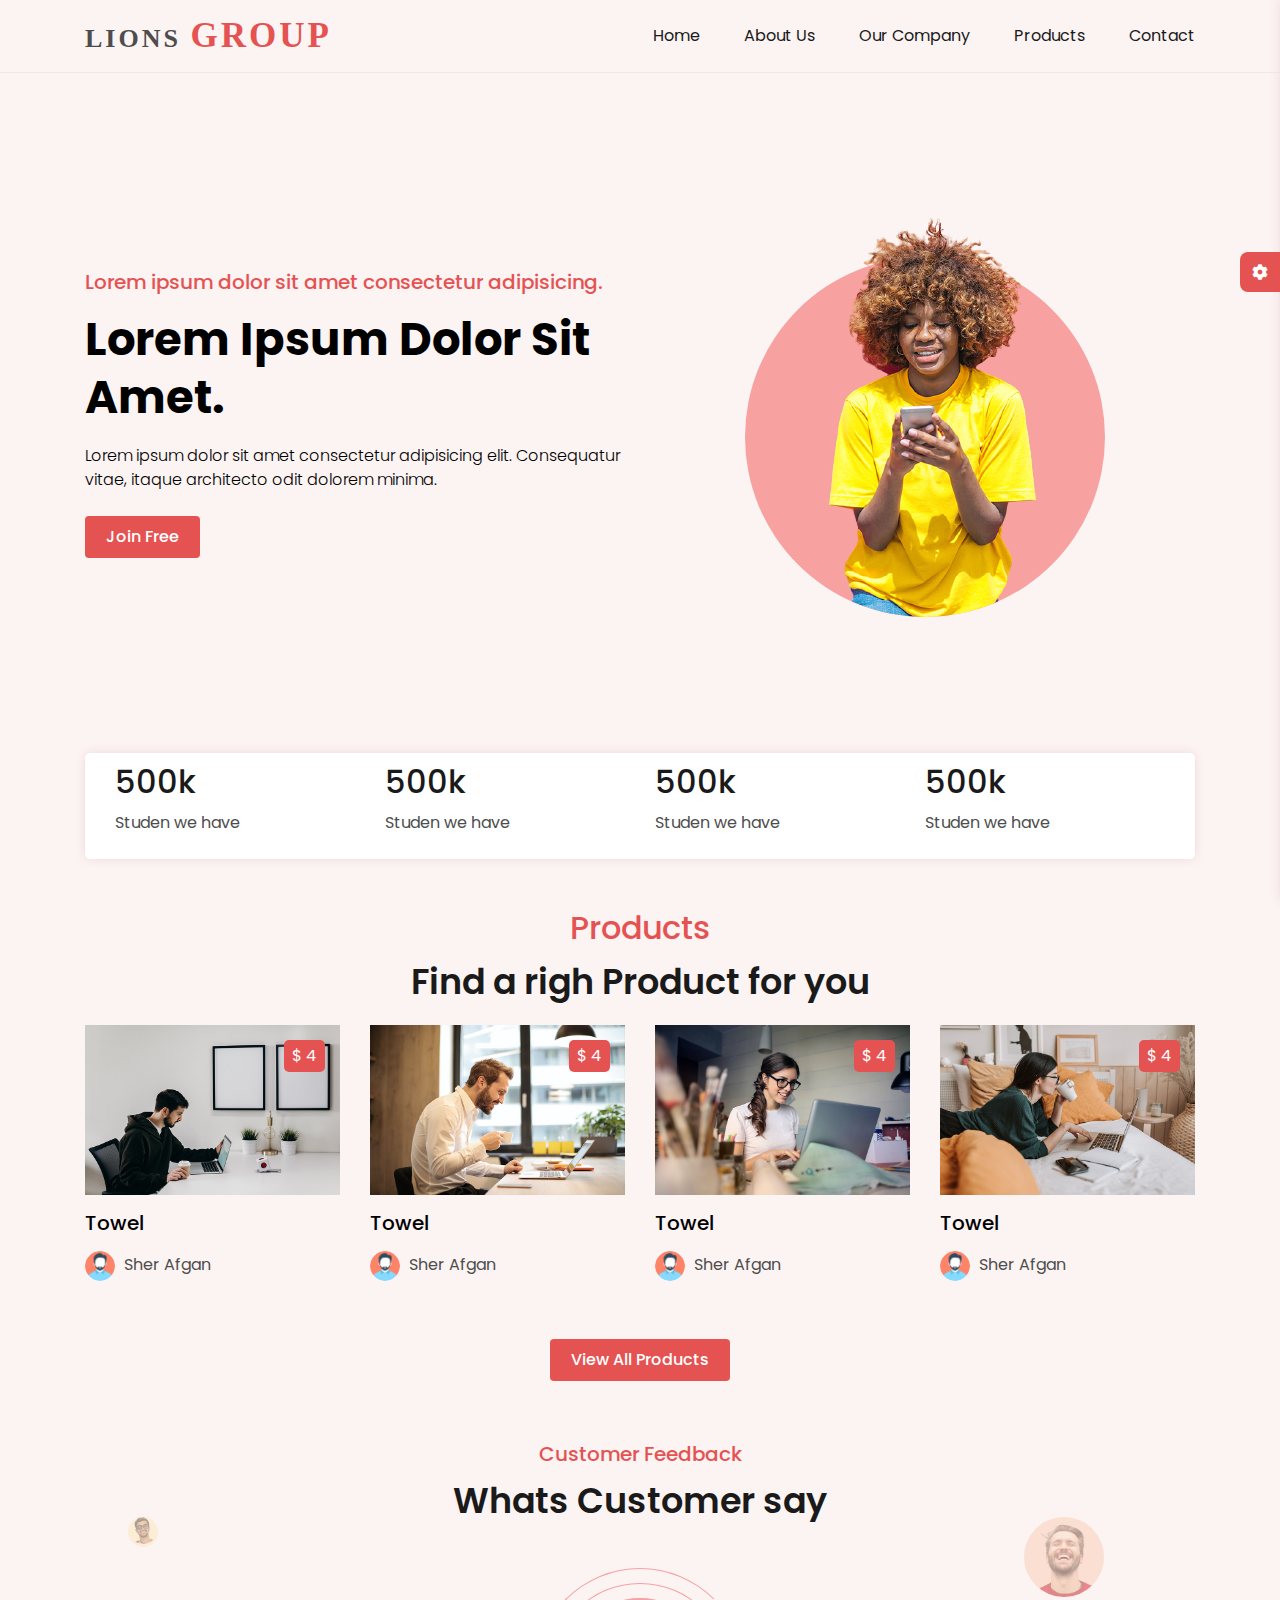
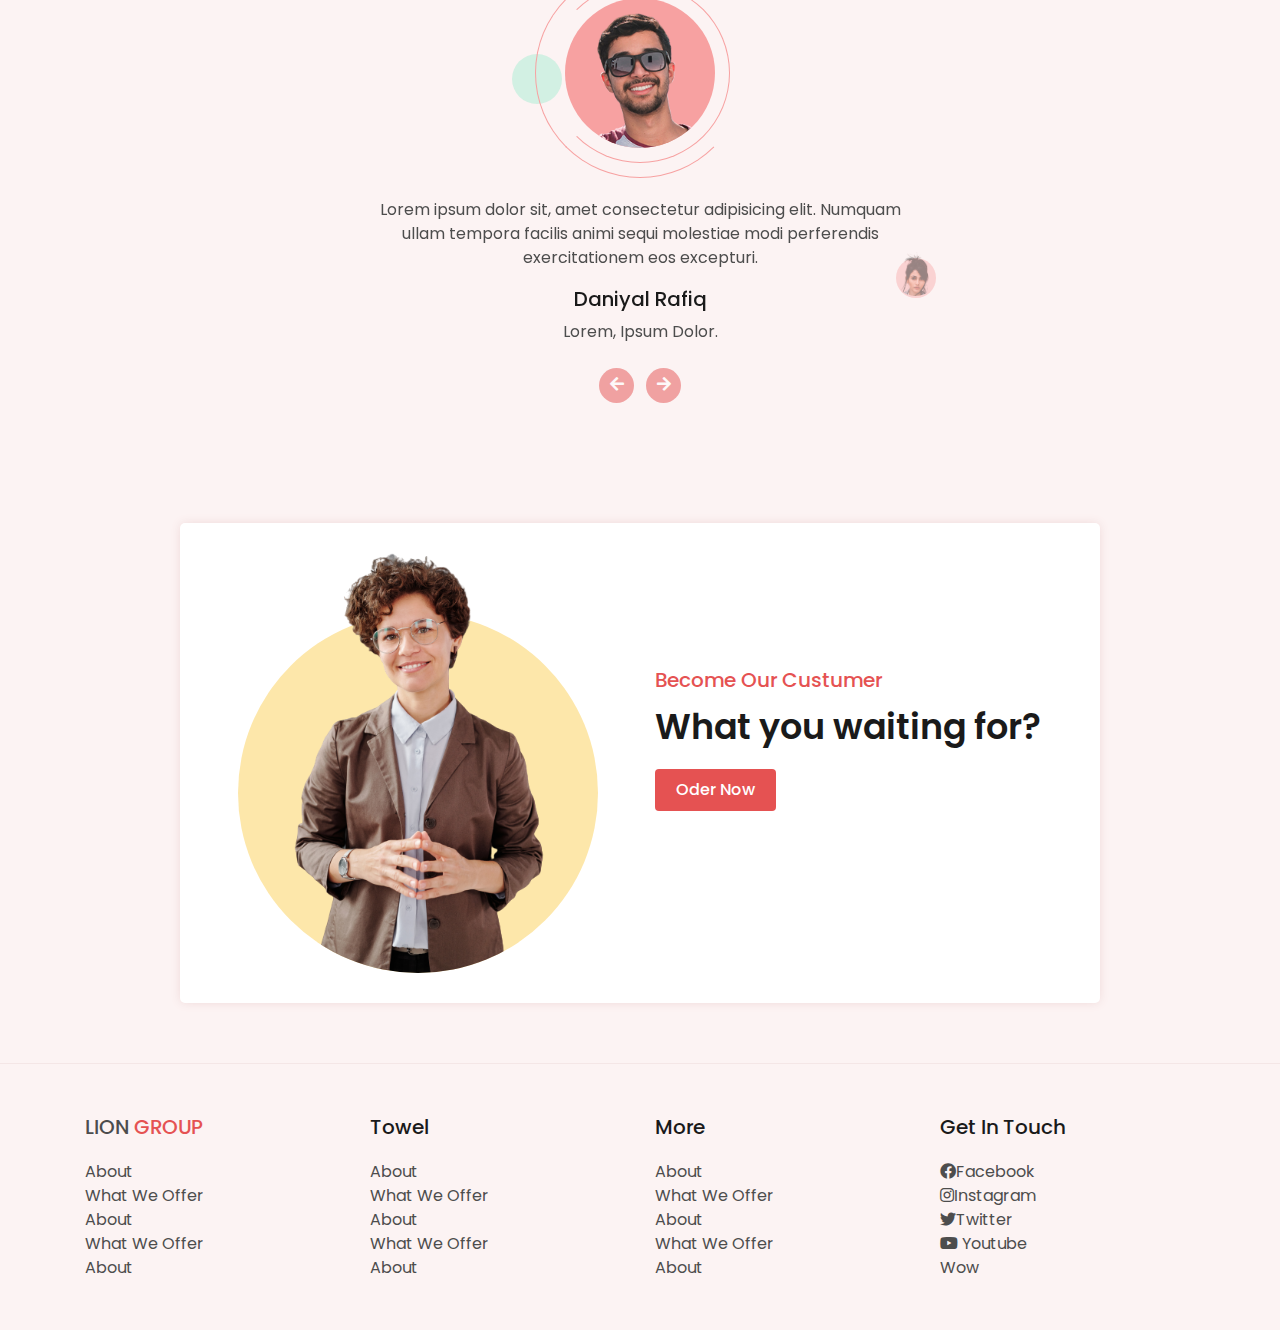
<file: index.html>
<!DOCTYPE html>
<html lang="en">

<head>
  <title> Twstudy </title>
  <meta charset="utf-8">
  <meta name="viewport" content="width=device-width, initial-scale=1.0">
  <link rel="stylesheet" href="css/font-awesome.css">
  <link rel="stylesheet" href="css/bootstrap.min.css">
  <link rel="stylesheet" href="css/style.css">
  <link rel="stylesheet" class="js-color-style" href="css/colors/color-1.css">
  <link rel="stylesheet" class="js-glass-style" href="css/colors/glass.css" disabled >
  <link rel="stylesheet" class="js-glass-style" href="css/responsive.css">
  <link rel="stylesheet" href="https://cdnjs.cloudflare.com/ajax/libs/font-awesome/6.1.1/css/all.min.css" integrity="sha512-KfkfwYDsLkIlwQp6LFnl8zNdLGxu9YAA1QvwINks4PhcElQSvqcyVLLD9aMhXd13uQjoXtEKNosOWaZqXgel0g==" crossorigin="anonymous" referrerpolicy="no-referrer" />
</head>

<body>

  <!-- main wrapper -->
  <section class="main-wrapper  ">
    <!-- header-->
    <header class="header  ">
      <div class="container">
        <div class="header-main d-flex justify-content-between align-items-center  ">
          <div class="header-logo  ">
            <a href="index.html"> Lions <span>Group</span> </a>
          </div>
          <button type="button" class="header-hamburger-btn js-header-menu-toggler">
            <span></span>
          </button>
          <div class="header-backdrop js-header-backdrop "></div>
          <nav class="header-menu js-header-menu ">
            <button type="button" class="header-close-btn js-header-menu-toggler ">
              <i class="fas fa-times"></i>
            </button>
            <ul>
              <li class="menu-item red "><a href="index.html">Home</a></li>
              <li class="menu-item"><a href="web/about.html">About us</a></li>
              <li class="menu-item"><a href="web/company.html">Our Company</a></li>
              <li class="menu-item"><a href="web/products.html">Products</a></li>
              <li class="menu-item"><a href="web/contact.html">Contact </a></li>

            </ul>
          </nav>
        </div>
      </div>
    </header>
    <!-- header end -->
    <!-- Banner  -->
    <section class="banner-setion d-flex align-items-center ">
      <div class="container  ">
        <div class="row align-items-center ">
          <div class="col-md-6  ">
            <div class="banner-text">
              <h2 class="mb-3  "  >Lorem ipsum dolor sit amet consectetur adipisicing.</h2>
              <h1 class="mb-3 text-capitalize " >Lorem ipsum dolor sit amet.</h1>
              <p class="mb-4">Lorem ipsum dolor sit amet consectetur adipisicing elit. Consequatur vitae, itaque architecto odit
                dolorem minima.</p>
              <a href="#" class="btn btn-theme">Join Free</a>
            </div>
          </div>
          <div class="col-md-6 order-first order-md-last mb-5 mb-md-0 ">
            <div class="banner-img">
              <div class="circular-img">
                <div class="circular-img-inner">
                  <div class="circular-img-circle"></div>
                  <img src="img/banner-img.png" class="img-fluid"  alt="">
                </div>
              </div>
            </div>
          </div>

        </div>
      </div>
    </section>
    <!-- Banner end   -->
    <!-- fun fact -->
    <section class="fun-fact-section" >
      <div class="container">
        <div class="box py-2 ">
          <div class="row">
            <div class="col-md-6 col-lg-3 ">
              <div class="fun-fact-item">
                <h2> 500k  </h2>
                <p>Studen we have</p>
              </div>
            </div>
            <div class="col-md-6 col-lg-3 ">
              <div class="fun-fact-item">
                <h2> 500k  </h2>
                <p>Studen we have</p>
              </div>
            </div>
            <div class="col-md-6 col-lg-3 ">
              <div class="fun-fact-item">
                <h2> 500k  </h2>
                <p>Studen we have</p>
              </div>
            </div>
            <div class="col-md-6 col-lg-3 ">
              <div class="fun-fact-item">
                <h2> 500k  </h2>
                <p>Studen we have</p>
              </div>
            </div>
          </div>
        </div>
      </div>

    </section>
    <!-- fun fact  end -->
<br> <br>
<!--  Procduct   -->
    <sectionc class="courses-section section-padding">
      <div class="container">
        <div class="row justify-content-center">
          <div class="col-md-8  ">
            <div class="setion-title  text-center">
              <h2 class="title" > Products </h2>
            <p class="sub-title" > Find a righ Product for you </p>
            </div>
          </div>
        </div>
        <div class="row">
          <!-- item  -->
          <div class="col-md-6 col-lg-3 "  >
            <div class="courses-item">
              <a href="#" class="link" >
                <div class="courses-item-inner">
                  <div class="img-box">
                    <img src="img/courses/web-development/1.jpg" alt="">
                  </div>
                  <h3 class="title" > towel</h3>
                  <div class="instructor">
                    <img src="img/instructor/1.png" alt="">
                    <span class="instructor-name text-capitalize " > Sher Afgan </span>
                  </div>
              
                  <div class="price">$ 4</div>
                </div>
              </a>
            </div>
          </div>
          <!-- item end  -->
           <!-- item  -->
           <div class="col-md-6 col-lg-3 "  >
            <div class="courses-item">
              <a href="#" class="link" >
                <div class="courses-item-inner">
                  <div class="img-box">
                    <img src="img/courses/web-development/4.jpg" alt="">
                  </div>
                  <h3 class="title" > towel</h3>
                  <div class="instructor">
                    <img src="img/instructor/1.png" alt="">
                    <span class="instructor-name text-capitalize " > Sher Afgan </span>
                  </div>
              
                  <div class="price">$ 4</div>
                </div>
              </a>
            </div>
          </div>
          <!-- item end -->
           <!-- item  -->
           <div class="col-md-6 col-lg-3 "  >
            <div class="courses-item">
              <a href="#" class="link" >
                <div class="courses-item-inner">
                  <div class="img-box">
                    <img src="img/courses/web-development/3.jpg" alt="">
                  </div>
                  <h3 class="title" > towel</h3>
                  <div class="instructor">
                    <img src="img/instructor/1.png" alt="">
                    <span class="instructor-name text-capitalize " > Sher Afgan </span>
                  </div>
              
                  <div class="price">$ 4</div>
                </div>
              </a>
            </div>
          </div>
          <!-- item end -->
           <!-- item   -->
           <div class="col-md-6 col-lg-3 "  >
            <div class="courses-item">
              <a href="#" class="link" >
                <div class="courses-item-inner">
                  <div class="img-box">
                    <img src="img/courses/web-development/2.jpg" alt="">
                  </div>
                  <h3 class="title" > towel</h3>
                  <div class="instructor">
                    <img src="img/instructor/1.png" alt="">
                    <span class="instructor-name text-capitalize " > Sher Afgan </span>
                  </div>
              
                  <div class="price">$ 4</div>
                </div>
              </a>
            </div>
          </div>
          <!-- item end -->

        </div>
        <div class="row">
          <div class="col-12 text-center mt-3  ">
            <a href="products.html" class="btn btn-theme" > View all products </a>
          </div>
        </div>
      </div>
    <!-- </section> -->

<!-- /* Procduct  end   -->

<!--testimonials section start   -->
    
<div class="testimonials-section section-padding position-relative  ">
  <div class="decoration-circles d-none d-lg-block ">
    <div class="decoration-circle-item"></div>
    <div class="decoration-circle-item"></div>
    <div class="decoration-circle-item"></div>
    <div class="decoration-circle-item"></div>
  </div>
  <div class="decoration-imgs d-none d-lg-block ">
    <img src="img/testimonial/2.png" alt="" class="decoration-img-item">
    <img src="img/testimonial/1.png" alt="" class="decoration-img-item">
    <img src="img/testimonial/3.png" alt="" class="decoration-img-item">


  </div>
  <div class="container">
    <div class="row justify-content-center">
      <div class="col0md-8 ">
        <div class="section-title text-center">
            <h2 class="title">Customer Feedback </h2>
            <p class="sub-title"> Whats Customer say </p>
        </div>

      </div>
    </div>
    <div class="row justify-content-center ">
      <div class="col-md-8 col-lg-6  ">
        <div class="img-box rounded-circle position-relative "><img src="img/testimonial/2.png" class="w-100 js-testimonial-img rounded-circle"  alt="testimonial img">
        </div>
        <div id="carouselOne" class="carousel slide  text-center" data-bs-ride="carousel">
          <div class="carousel-inner  mb-4">
            <div class="carousel-item active" data-js-testimonial-img="img/testimonial/1.png "  >
              <div class="testamonials-item">
                <p class="text-1" >
                  Lorem ipsum dolor sit, amet consectetur adipisicing elit. Numquam ullam tempora facilis animi sequi molestiae modi perferendis exercitationem eos excepturi.
                </p>
                <h3>Daniyal Rafiq</h3>
                <p class="text-2" >
                  Lorem, ipsum dolor.
                </p>
              </div>
            </div>
            <div class="carousel-item" data-js-testimonial-img="img/testimonial/1.png">
              <div class="testamonials-item">
                <p class="text-1" >
                  Lorem ipsum dolor sit, amet consectetur adipisicing elit. Numquam ullam tempora facilis animi sequi molestiae modi perferendis exercitationem eos excepturi.
                </p>
                <h3>Daniyal Rafiq</h3>
                <p class="text-2" >
                  Lorem, ipsum dolor.
                </p>
              </div>
            </div>
            <div class="carousel-item" data-js-testimonial-img="img/testimonial/3.png">
              <div class="testamonials-item">
                <p class="text-1" >
                  Lorem ipsum dolor sit, amet consectetur adipisicing elit. Numquam ullam tempora facilis animi sequi molestiae modi perferendis exercitationem eos excepturi.
                </p>
                <h3>Daniyal Rafiq</h3>
                <p class="text-2" >
                  Lorem, ipsum dolor.
                </p>
              </div>
            </div>
          </div>
          <button class="carousel-control-prev" type="button"  data-bs-target="#carouselOne"  data-bs-slide="prev">
            <i class="fas fa-arrow-left" ></i>
            <span class="visually-hidden">Previous</span>
          </button>
          <button class="carousel-control-next" type="button" data-bs-target="#carouselOne"  data-bs-slide="next">
            <i class="fas fa-arrow-right" ></i>
            <span class="visually-hidden">Next</span>
          </button>
        </div>
      </div>
    </div>
  </div>
</div>
<!--testimonials section start end   -->
  </div>

<!-- become a seller  -->

    <section class="bai-srction section-padding" >
      <div class="container">
        <div class="row justify-content-center ">
          <div class="col-xl-10">
            <div class="box">
              <div class="row align-items-center ">
                <div class="col-md-6">
                  <div class="circular-img">
                    <div class="circular-img-inner">
                      <div class="circular-img-circle"></div>
                      <img src="img/bai-img.png" alt="">
                    </div>
                  </div>
                </div>
                <div class="col-md-6">
                  <div class="section-title">
                    <h1 class="title" > Become our Custumer </h1>
                    <p class="sub-title"> What you waiting for? </p>
                    <h2 class=" btn btn-theme " > Oder now </h2>
                  </div>
                </div>
              </div>

            </div>
          </div>
        </div>
      </div>
    </section>
<!-- become a seller   end -->
<!-- Footer -->
<footer class="footer" >
  <div class="footer-top">
    <div class="container">
      <div class="row">
        <div class="col-sm-6 col-lg-3 ">
          <div class="footer-item">
            <h3 class="footer-logo" > Lion  <span> Group </span> </h3>
            <ul>
              <li><a href="#">About</a></li>
              <li><a href="#"> What we offer </a></li>
              <li><a href="#">About</a></li>
              <li><a href="#"> What we offer </a></li>
              <li><a href="#">About</a></li>

            </ul>
          </div>
        </div>
        <div class="col-sm-6 col-lg-3 ">
          <div class="footer-item">
            <h3>Towel</h3>
            <ul>
              <li><a href="#">About</a></li>
              <li><a href="#"> What we offer </a></li>
              <li><a href="#">About</a></li>
              <li><a href="#"> What we offer </a></li>
              <li><a href="#">About</a></li>

            </ul>
          </div>
        </div>
        <div class="col-sm-6 col-lg-3 ">
          <div class="footer-item">
            <h3>More</h3>
            <ul>
              <li><a href="#">About</a></li>
              <li><a href="#"> What we offer </a></li>
              <li><a href="#">About</a></li>
              <li><a href="#"> What we offer </a></li>
              <li><a href="#">About</a></li>

            </ul>
          </div>
        </div>
        <div class="col-sm-6 col-lg-3 ">
          <div class="footer-item">
            <h3> Get in touch </h3>
            <ul>
              <li><a href="#"><i class="fab fa-facebook social-icon"></i>Facebook</a></li>
              <li><a href="#"><i class="fab fa-instagram social-icon"></i>instagram </a></li>
              <li><a href="#"><i class="fab fa-twitter social-icon"></i>twitter</a></li>
              <li><a href="#"><i class="fab fa-youtube social-icon"></i> Youtube </a></li>
              <li><a href="#"><i class="fa-solid fa-envelope-circle-check"></i>wow </a></li>

            </ul>
          </div>
        </div>
      </div>
    </div>
  </div>
  
  </div>

</footer>
<!-- Footer end  -->


  <!-- main wrapper end  -->
</section>

  <!-- style switcher -->

      <div class="style-switcher js-style-switcher "  >
        <div class="style-switcher-toggler js-style-switcher-toggler">
          <i class="fas fa-cog"></i>
        </div>
        <h3>style switcher</h3>
        <div class="style-switcher-item">
          <p class="mb-2" >  Theme Colors</p>
          <!-- theme colors -->

            <div class="theme-colors js-theme-colors">
              <button type="button" data-js-theme-color="color-1" class="js-theme-color-item color-1"   ></button>
              <button type="button" data-js-theme-color="color-2" class="js-theme-color-item color-2"   ></button>
              <button type="button" data-js-theme-color="color-3" class="js-theme-color-item color-3"   ></button>
              <button type="button" data-js-theme-color="color-4" class="js-theme-color-item color-4"   ></button>
              <button type="button" data-js-theme-color="color-5" class="js-theme-color-item color-5"   ></button>
            </div>

        </div>
        <div class="style-switcher-item">
          <div class="form-check form-switch">
            <input class="form-check-input js-dark-mode " type="checkbox" id="dark-mode">
            <label class="form-check-label" for="dark-mode">Dark mode</label>
          </div>
        </div>
        <div class="style-switcher-item">
          <div class="form-check form-switch">
            <input class="form-check-input js-glass-effect " type="checkbox" id="glass-effect">
            <label class="form-check-label" for="glass-effect">Glass Efflect</label>
          </div>
        </div>
      </div>   



<!-- style switcher end  -->


  <script src="js/bootstrap.bundle.min.js"></script>
  <script src="js/main.js"></script>
</body>

</html>
</file>
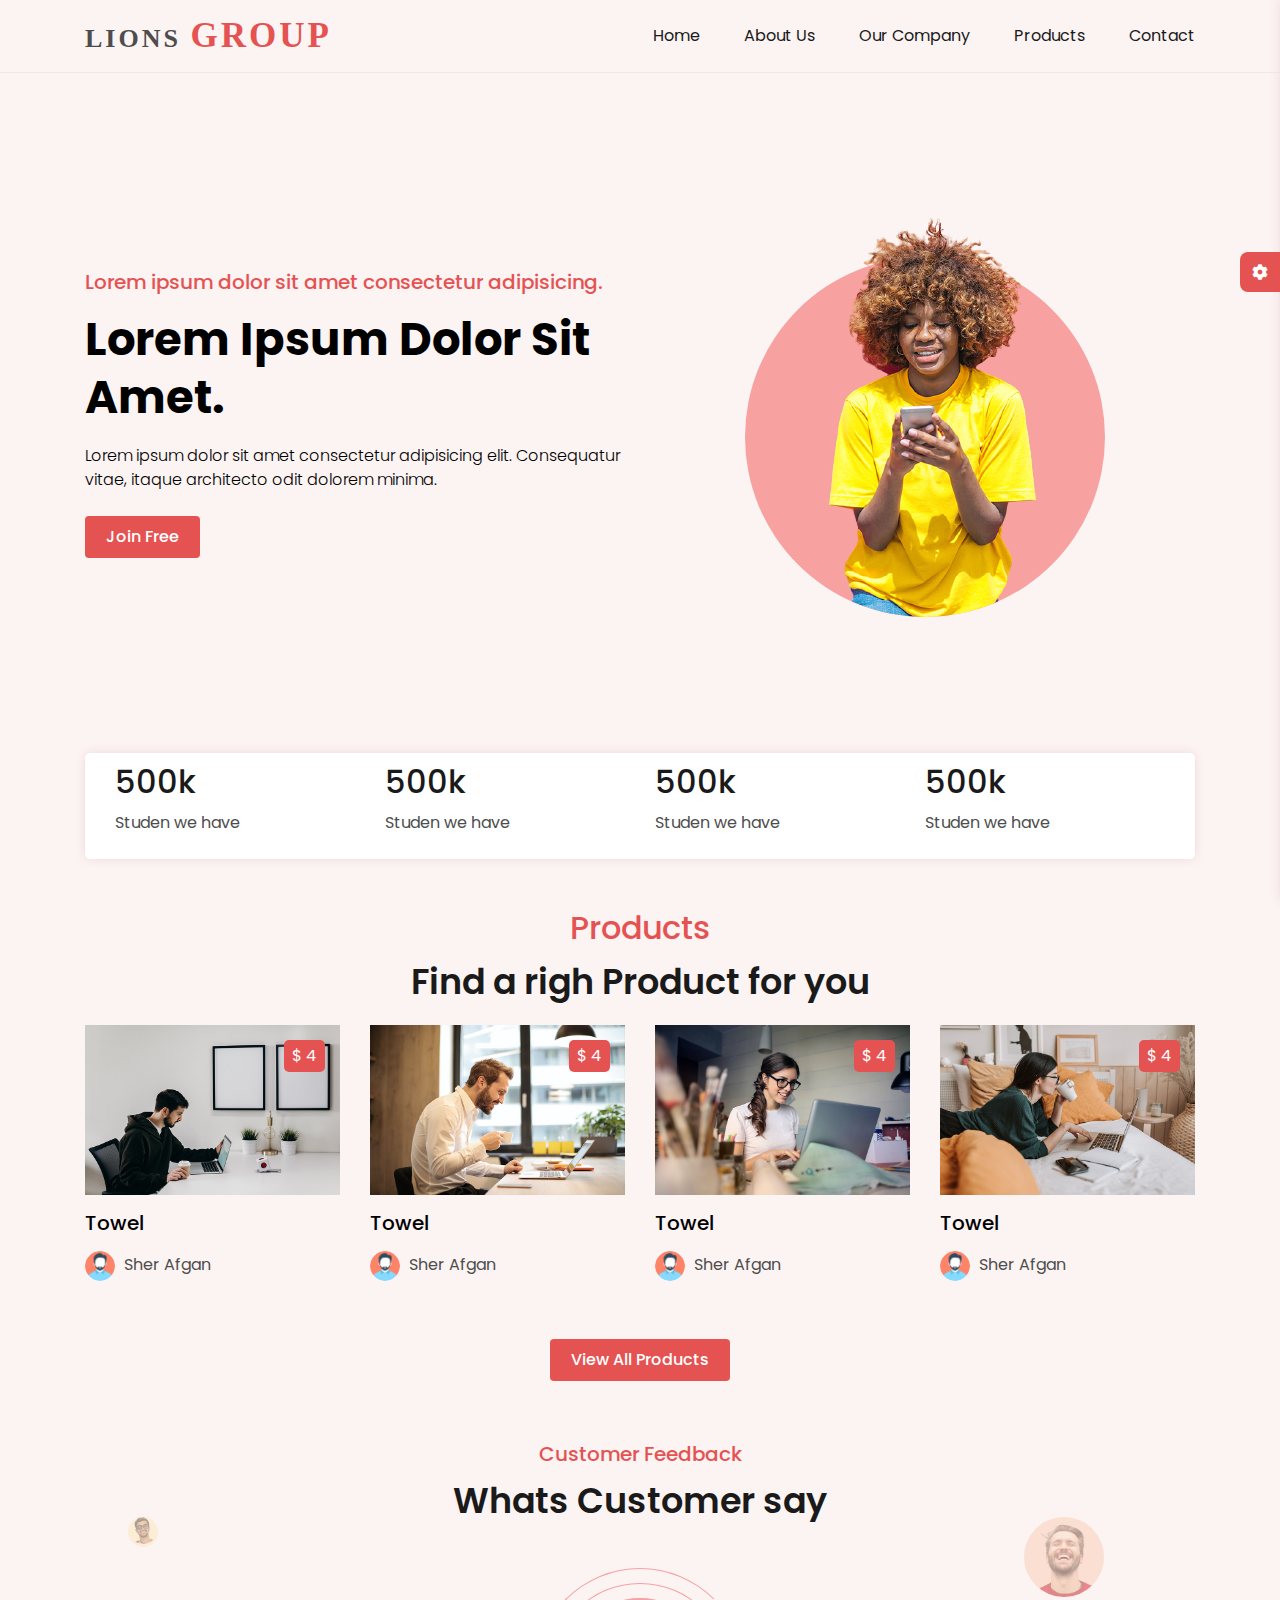
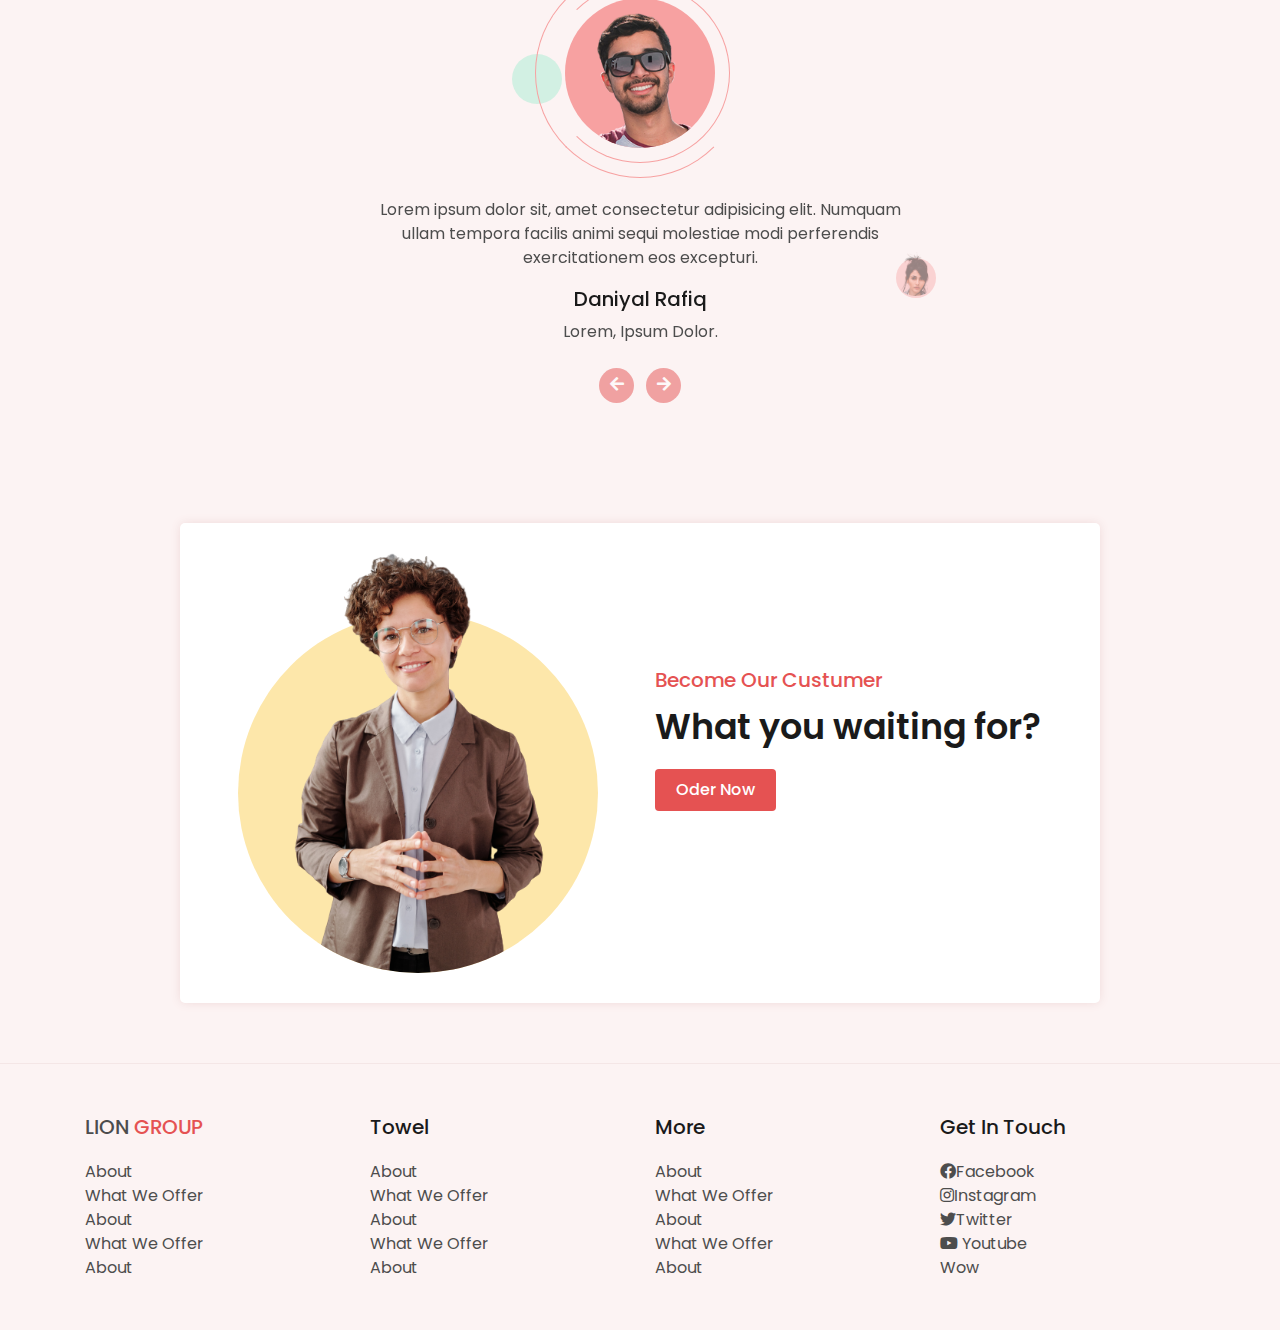
<file: Lions Group/index.html>
<!DOCTYPE html>
<html lang="en">

<head>
  <title> Twstudy </title>
  <meta charset="utf-8">
  <meta name="viewport" content="width=device-width, initial-scale=1.0">
  <link rel="stylesheet" href="css/font-awesome.css">
  <link rel="stylesheet" href="css/bootstrap.min.css">
  <link rel="stylesheet" href="css/style.css">
  <link rel="stylesheet" class="js-color-style" href="css/colors/color-1.css">
  <link rel="stylesheet" class="js-glass-style" href="css/colors/glass.css" disabled >
  <link rel="stylesheet" class="js-glass-style" href="css/responsive.css">
  <link rel="stylesheet" href="https://cdnjs.cloudflare.com/ajax/libs/font-awesome/6.1.1/css/all.min.css" integrity="sha512-KfkfwYDsLkIlwQp6LFnl8zNdLGxu9YAA1QvwINks4PhcElQSvqcyVLLD9aMhXd13uQjoXtEKNosOWaZqXgel0g==" crossorigin="anonymous" referrerpolicy="no-referrer" />
</head>

<body>

  <!-- main wrapper -->
  <section class="main-wrapper  ">
    <!-- header-->
    <header class="header  ">
      <div class="container">
        <div class="header-main d-flex justify-content-between align-items-center  ">
          <div class="header-logo  ">
            <a href="index.html"> Lions <span>Group</span> </a>
          </div>
          <button type="button" class="header-hamburger-btn js-header-menu-toggler">
            <span></span>
          </button>
          <div class="header-backdrop js-header-backdrop "></div>
          <nav class="header-menu js-header-menu ">
            <button type="button" class="header-close-btn js-header-menu-toggler ">
              <i class="fas fa-times"></i>
            </button>
            <ul>
              <li class="menu-item red "><a href="index.html">Home</a></li>
              <li class="menu-item"><a href="about.html">About us</a></li>
              <li class="menu-item"><a href="company.html">Our Company</a></li>
              <li class="menu-item"><a href="products.html">Products</a></li>
              <li class="menu-item"><a href="contact.html">Contact </a></li>

            </ul>
          </nav>
        </div>
      </div>
    </header>
    <!-- header end -->
    <!-- Banner  -->
    <section class="banner-setion d-flex align-items-center ">
      <div class="container  ">
        <div class="row align-items-center ">
          <div class="col-md-6  ">
            <div class="banner-text">
              <h2 class="mb-3  "  >Lorem ipsum dolor sit amet consectetur adipisicing.</h2>
              <h1 class="mb-3 text-capitalize " >Lorem ipsum dolor sit amet.</h1>
              <p class="mb-4">Lorem ipsum dolor sit amet consectetur adipisicing elit. Consequatur vitae, itaque architecto odit
                dolorem minima.</p>
              <a href="#" class="btn btn-theme">Join Free</a>
            </div>
          </div>
          <div class="col-md-6 order-first order-md-last mb-5 mb-md-0 ">
            <div class="banner-img">
              <div class="circular-img">
                <div class="circular-img-inner">
                  <div class="circular-img-circle"></div>
                  <img src="img/banner-img.png" class="img-fluid"  alt="">
                </div>
              </div>
            </div>
          </div>

        </div>
      </div>
    </section>
    <!-- Banner end   -->
    <!-- fun fact -->
    <section class="fun-fact-section" >
      <div class="container">
        <div class="box py-2 ">
          <div class="row">
            <div class="col-md-6 col-lg-3 ">
              <div class="fun-fact-item">
                <h2> 500k  </h2>
                <p>Studen we have</p>
              </div>
            </div>
            <div class="col-md-6 col-lg-3 ">
              <div class="fun-fact-item">
                <h2> 500k  </h2>
                <p>Studen we have</p>
              </div>
            </div>
            <div class="col-md-6 col-lg-3 ">
              <div class="fun-fact-item">
                <h2> 500k  </h2>
                <p>Studen we have</p>
              </div>
            </div>
            <div class="col-md-6 col-lg-3 ">
              <div class="fun-fact-item">
                <h2> 500k  </h2>
                <p>Studen we have</p>
              </div>
            </div>
          </div>
        </div>
      </div>

    </section>
    <!-- fun fact  end -->
<br> <br>
<!--  Procduct   -->
    <sectionc class="courses-section section-padding">
      <div class="container">
        <div class="row justify-content-center">
          <div class="col-md-8  ">
            <div class="setion-title  text-center">
              <h2 class="title" > Products </h2>
            <p class="sub-title" > Find a righ Product for you </p>
            </div>
          </div>
        </div>
        <div class="row">
          <!-- item  -->
          <div class="col-md-6 col-lg-3 "  >
            <div class="courses-item">
              <a href="#" class="link" >
                <div class="courses-item-inner">
                  <div class="img-box">
                    <img src="img/courses/web-development/1.jpg" alt="">
                  </div>
                  <h3 class="title" > towel</h3>
                  <div class="instructor">
                    <img src="img/instructor/1.png" alt="">
                    <span class="instructor-name text-capitalize " > Sher Afgan </span>
                  </div>
              
                  <div class="price">$ 4</div>
                </div>
              </a>
            </div>
          </div>
          <!-- item end  -->
           <!-- item  -->
           <div class="col-md-6 col-lg-3 "  >
            <div class="courses-item">
              <a href="#" class="link" >
                <div class="courses-item-inner">
                  <div class="img-box">
                    <img src="img/courses/web-development/4.jpg" alt="">
                  </div>
                  <h3 class="title" > towel</h3>
                  <div class="instructor">
                    <img src="img/instructor/1.png" alt="">
                    <span class="instructor-name text-capitalize " > Sher Afgan </span>
                  </div>
              
                  <div class="price">$ 4</div>
                </div>
              </a>
            </div>
          </div>
          <!-- item end -->
           <!-- item  -->
           <div class="col-md-6 col-lg-3 "  >
            <div class="courses-item">
              <a href="#" class="link" >
                <div class="courses-item-inner">
                  <div class="img-box">
                    <img src="img/courses/web-development/3.jpg" alt="">
                  </div>
                  <h3 class="title" > towel</h3>
                  <div class="instructor">
                    <img src="img/instructor/1.png" alt="">
                    <span class="instructor-name text-capitalize " > Sher Afgan </span>
                  </div>
              
                  <div class="price">$ 4</div>
                </div>
              </a>
            </div>
          </div>
          <!-- item end -->
           <!-- item   -->
           <div class="col-md-6 col-lg-3 "  >
            <div class="courses-item">
              <a href="#" class="link" >
                <div class="courses-item-inner">
                  <div class="img-box">
                    <img src="img/courses/web-development/2.jpg" alt="">
                  </div>
                  <h3 class="title" > towel</h3>
                  <div class="instructor">
                    <img src="img/instructor/1.png" alt="">
                    <span class="instructor-name text-capitalize " > Sher Afgan </span>
                  </div>
              
                  <div class="price">$ 4</div>
                </div>
              </a>
            </div>
          </div>
          <!-- item end -->

        </div>
        <div class="row">
          <div class="col-12 text-center mt-3  ">
            <a href="products.html" class="btn btn-theme" > View all products </a>
          </div>
        </div>
      </div>
    <!-- </section> -->

<!-- /* Procduct  end   -->

<!--testimonials section start   -->
    
<div class="testimonials-section section-padding position-relative  ">
  <div class="decoration-circles d-none d-lg-block ">
    <div class="decoration-circle-item"></div>
    <div class="decoration-circle-item"></div>
    <div class="decoration-circle-item"></div>
    <div class="decoration-circle-item"></div>
  </div>
  <div class="decoration-imgs d-none d-lg-block ">
    <img src="img/testimonial/2.png" alt="" class="decoration-img-item">
    <img src="img/testimonial/1.png" alt="" class="decoration-img-item">
    <img src="img/testimonial/3.png" alt="" class="decoration-img-item">


  </div>
  <div class="container">
    <div class="row justify-content-center">
      <div class="col0md-8 ">
        <div class="section-title text-center">
            <h2 class="title">Customer Feedback </h2>
            <p class="sub-title"> Whats Customer say </p>
        </div>

      </div>
    </div>
    <div class="row justify-content-center ">
      <div class="col-md-8 col-lg-6  ">
        <div class="img-box rounded-circle position-relative "><img src="img/testimonial/2.png" class="w-100 js-testimonial-img rounded-circle"  alt="testimonial img">
        </div>
        <div id="carouselOne" class="carousel slide  text-center" data-bs-ride="carousel">
          <div class="carousel-inner  mb-4">
            <div class="carousel-item active" data-js-testimonial-img="img/testimonial/1.png "  >
              <div class="testamonials-item">
                <p class="text-1" >
                  Lorem ipsum dolor sit, amet consectetur adipisicing elit. Numquam ullam tempora facilis animi sequi molestiae modi perferendis exercitationem eos excepturi.
                </p>
                <h3>Daniyal Rafiq</h3>
                <p class="text-2" >
                  Lorem, ipsum dolor.
                </p>
              </div>
            </div>
            <div class="carousel-item" data-js-testimonial-img="img/testimonial/1.png">
              <div class="testamonials-item">
                <p class="text-1" >
                  Lorem ipsum dolor sit, amet consectetur adipisicing elit. Numquam ullam tempora facilis animi sequi molestiae modi perferendis exercitationem eos excepturi.
                </p>
                <h3>Daniyal Rafiq</h3>
                <p class="text-2" >
                  Lorem, ipsum dolor.
                </p>
              </div>
            </div>
            <div class="carousel-item" data-js-testimonial-img="img/testimonial/3.png">
              <div class="testamonials-item">
                <p class="text-1" >
                  Lorem ipsum dolor sit, amet consectetur adipisicing elit. Numquam ullam tempora facilis animi sequi molestiae modi perferendis exercitationem eos excepturi.
                </p>
                <h3>Daniyal Rafiq</h3>
                <p class="text-2" >
                  Lorem, ipsum dolor.
                </p>
              </div>
            </div>
          </div>
          <button class="carousel-control-prev" type="button"  data-bs-target="#carouselOne"  data-bs-slide="prev">
            <i class="fas fa-arrow-left" ></i>
            <span class="visually-hidden">Previous</span>
          </button>
          <button class="carousel-control-next" type="button" data-bs-target="#carouselOne"  data-bs-slide="next">
            <i class="fas fa-arrow-right" ></i>
            <span class="visually-hidden">Next</span>
          </button>
        </div>
      </div>
    </div>
  </div>
</div>
<!--testimonials section start end   -->
  </div>

<!-- become a seller  -->

    <section class="bai-srction section-padding" >
      <div class="container">
        <div class="row justify-content-center ">
          <div class="col-xl-10">
            <div class="box">
              <div class="row align-items-center ">
                <div class="col-md-6">
                  <div class="circular-img">
                    <div class="circular-img-inner">
                      <div class="circular-img-circle"></div>
                      <img src="img/bai-img.png" alt="">
                    </div>
                  </div>
                </div>
                <div class="col-md-6">
                  <div class="section-title">
                    <h1 class="title" > Become our Custumer </h1>
                    <p class="sub-title"> What you waiting for? </p>
                    <h2 class=" btn btn-theme " > Oder now </h2>
                  </div>
                </div>
              </div>

            </div>
          </div>
        </div>
      </div>
    </section>
<!-- become a seller   end -->
<!-- Footer -->
<footer class="footer" >
  <div class="footer-top">
    <div class="container">
      <div class="row">
        <div class="col-sm-6 col-lg-3 ">
          <div class="footer-item">
            <h3 class="footer-logo" > Lion  <span> Group </span> </h3>
            <ul>
              <li><a href="#">About</a></li>
              <li><a href="#"> What we offer </a></li>
              <li><a href="#">About</a></li>
              <li><a href="#"> What we offer </a></li>
              <li><a href="#">About</a></li>

            </ul>
          </div>
        </div>
        <div class="col-sm-6 col-lg-3 ">
          <div class="footer-item">
            <h3>Towel</h3>
            <ul>
              <li><a href="#">About</a></li>
              <li><a href="#"> What we offer </a></li>
              <li><a href="#">About</a></li>
              <li><a href="#"> What we offer </a></li>
              <li><a href="#">About</a></li>

            </ul>
          </div>
        </div>
        <div class="col-sm-6 col-lg-3 ">
          <div class="footer-item">
            <h3>More</h3>
            <ul>
              <li><a href="#">About</a></li>
              <li><a href="#"> What we offer </a></li>
              <li><a href="#">About</a></li>
              <li><a href="#"> What we offer </a></li>
              <li><a href="#">About</a></li>

            </ul>
          </div>
        </div>
        <div class="col-sm-6 col-lg-3 ">
          <div class="footer-item">
            <h3> Get in touch </h3>
            <ul>
              <li><a href="#"><i class="fab fa-facebook social-icon"></i>Facebook</a></li>
              <li><a href="#"><i class="fab fa-instagram social-icon"></i>instagram </a></li>
              <li><a href="#"><i class="fab fa-twitter social-icon"></i>twitter</a></li>
              <li><a href="#"><i class="fab fa-youtube social-icon"></i> Youtube </a></li>
              <li><a href="#"><i class="fa-solid fa-envelope-circle-check"></i>wow </a></li>

            </ul>
          </div>
        </div>
      </div>
    </div>
  </div>
  
  </div>

</footer>
<!-- Footer end  -->


  <!-- main wrapper end  -->
</section>

  <!-- style switcher -->

      <div class="style-switcher js-style-switcher "  >
        <div class="style-switcher-toggler js-style-switcher-toggler">
          <i class="fas fa-cog"></i>
        </div>
        <h3>style switcher</h3>
        <div class="style-switcher-item">
          <p class="mb-2" >  Theme Colors</p>
          <!-- theme colors -->

            <div class="theme-colors js-theme-colors">
              <button type="button" data-js-theme-color="color-1" class="js-theme-color-item color-1"   ></button>
              <button type="button" data-js-theme-color="color-2" class="js-theme-color-item color-2"   ></button>
              <button type="button" data-js-theme-color="color-3" class="js-theme-color-item color-3"   ></button>
              <button type="button" data-js-theme-color="color-4" class="js-theme-color-item color-4"   ></button>
              <button type="button" data-js-theme-color="color-5" class="js-theme-color-item color-5"   ></button>
            </div>

        </div>
        <div class="style-switcher-item">
          <div class="form-check form-switch">
            <input class="form-check-input js-dark-mode " type="checkbox" id="dark-mode">
            <label class="form-check-label" for="dark-mode">Dark mode</label>
          </div>
        </div>
        <div class="style-switcher-item">
          <div class="form-check form-switch">
            <input class="form-check-input js-glass-effect " type="checkbox" id="glass-effect">
            <label class="form-check-label" for="glass-effect">Glass Efflect</label>
          </div>
        </div>
      </div>   



<!-- style switcher end  -->


  <script src="js/bootstrap.bundle.min.js"></script>
  <script src="js/main.js"></script>
</body>

</html>
</file>
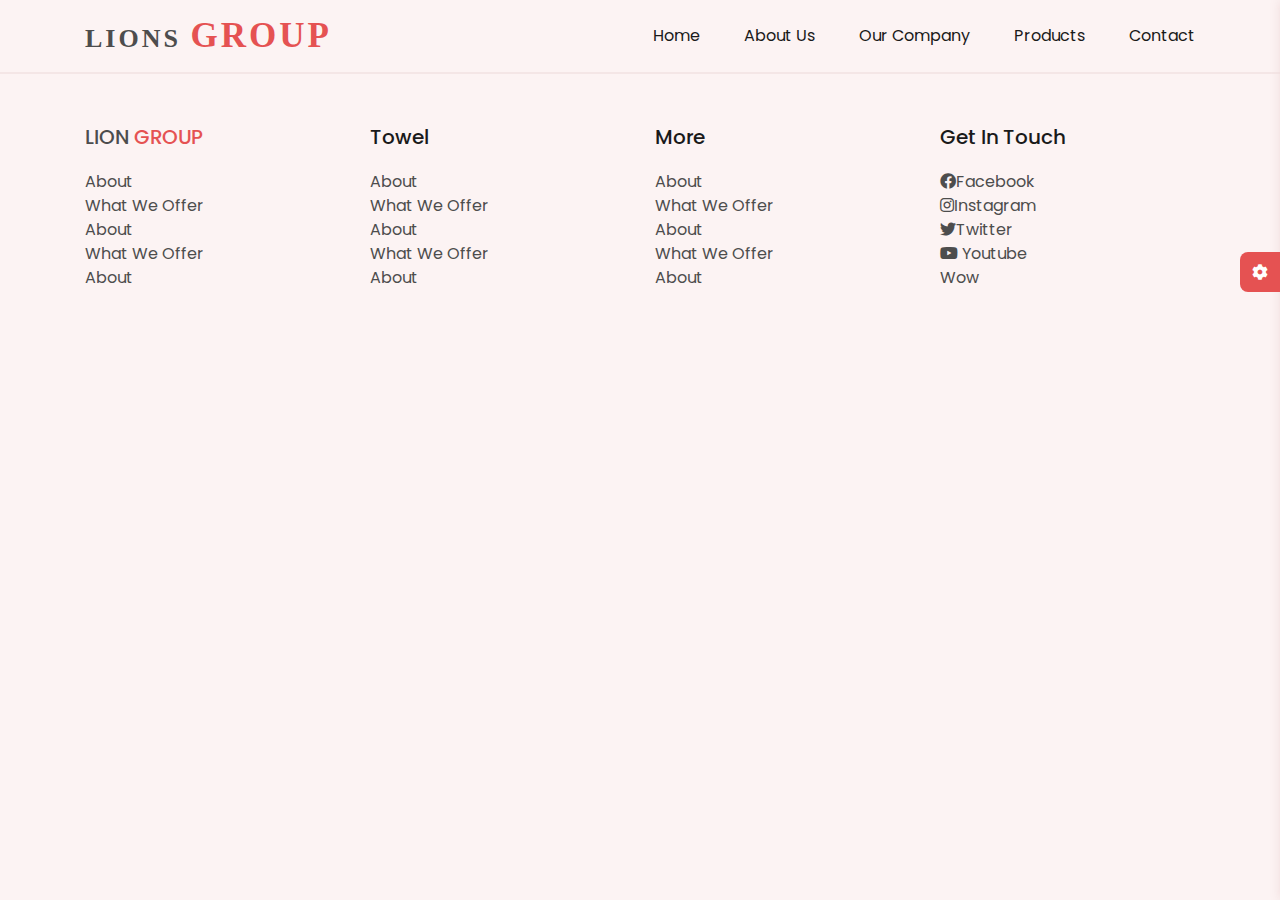
<file: web/company.html>
<!DOCTYPE html>
<html lang="en">

<head>
  <title> Twstudy </title>
  <meta charset="utf-8">
  <meta name="viewport" content="width=device-width, initial-scale=1.0">
  <link rel="stylesheet" href="css/font-awesome.css">
  <link rel="stylesheet" href="css/bootstrap.min.css">
  <link rel="stylesheet" href="css/style.css">
  <link rel="stylesheet" class="js-color-style" href="css/colors/color-1.css">
  <link rel="stylesheet" class="js-glass-style" href="css/colors/glass.css" disabled >
  <link rel="stylesheet" class="js-glass-style" href="css/responsive.css">
  <link rel="stylesheet" href="https://cdnjs.cloudflare.com/ajax/libs/font-awesome/6.1.1/css/all.min.css" integrity="sha512-KfkfwYDsLkIlwQp6LFnl8zNdLGxu9YAA1QvwINks4PhcElQSvqcyVLLD9aMhXd13uQjoXtEKNosOWaZqXgel0g==" crossorigin="anonymous" referrerpolicy="no-referrer" />
</head>

<body>

<!-- main wrapper -->
<div class="main-wrapper">
    <!-- header-->
    <header class="header">
        <div class="container">
          <div class="header-main d-flex justify-content-between align-items-center  ">
            <div class="header-logo  ">
              <a href="index.html"> Lions <span>Group</span> </a>
            </div>
            <button type="button" class="header-hamburger-btn js-header-menu-toggler">
              <span></span>
            </button>
            <div class="header-backdrop js-header-backdrop "></div>
            <nav class="header-menu js-header-menu ">
              <button type="button" class="header-close-btn js-header-menu-toggler ">
                <i class="fas fa-times"></i>
              </button>
              <ul>
                <li class="menu-item "><a href="../index.html">Home</a></li>
                <li class="menu-item"><a href="about.html">About us</a></li>
                <li class="menu-item red "><a href="company.html">Our Company</a></li>
                <li class="menu-item"><a href="products.html">Products</a></li>
                <li class="menu-item"><a href="contact.html">Contact </a></li>
  
              </ul>
            </nav>
          </div>
        </div>
      </header>
      <!-- header end -->
</div>


<!-- Footer -->
<footer class="footer" >
    <div class="footer-top">
      <div class="container">
        <div class="row">
          <div class="col-sm-6 col-lg-3 ">
            <div class="footer-item">
              <h3 class="footer-logo" > Lion  <span> Group </span> </h3>
              <ul>
                <li><a href="#">About</a></li>
                <li><a href="#"> What we offer </a></li>
                <li><a href="#">About</a></li>
                <li><a href="#"> What we offer </a></li>
                <li><a href="#">About</a></li>
  
              </ul>
            </div>
          </div>
          <div class="col-sm-6 col-lg-3 ">
            <div class="footer-item">
              <h3>Towel</h3>
              <ul>
                <li><a href="#">About</a></li>
                <li><a href="#"> What we offer </a></li>
                <li><a href="#">About</a></li>
                <li><a href="#"> What we offer </a></li>
                <li><a href="#">About</a></li>
  
              </ul>
            </div>
          </div>
          <div class="col-sm-6 col-lg-3 ">
            <div class="footer-item">
              <h3>More</h3>
              <ul>
                <li><a href="#">About</a></li>
                <li><a href="#"> What we offer </a></li>
                <li><a href="#">About</a></li>
                <li><a href="#"> What we offer </a></li>
                <li><a href="#">About</a></li>
  
              </ul>
            </div>
          </div>
          <div class="col-sm-6 col-lg-3 ">
            <div class="footer-item">
              <h3> Get in touch </h3>
              <ul>
                <li><a href="#"><i class="fab fa-facebook social-icon"></i>Facebook</a></li>
                <li><a href="#"><i class="fab fa-instagram social-icon"></i>instagram </a></li>
                <li><a href="#"><i class="fab fa-twitter social-icon"></i>twitter</a></li>
                <li><a href="#"><i class="fab fa-youtube social-icon"></i> Youtube </a></li>
                <li><a href="#"><i class="fa-solid fa-envelope-circle-check"></i>wow </a></li>
  
              </ul>
            </div>
          </div>
        </div>
      </div>
    </div>
    
    </div>
  
  </footer>
  <!-- Footer end  -->
<!-- main wrapper end -->



     <!-- style switcher -->

     <div class="style-switcher js-style-switcher "  >
      <div class="style-switcher-toggler js-style-switcher-toggler">
        <i class="fas fa-cog"></i>
      </div>
      <h3>style switcher</h3>
      <div class="style-switcher-item">
        <p class="mb-2" >  Theme Colors</p>
        <!-- theme colors -->

          <div class="theme-colors js-theme-colors">
            <button type="button" data-js-theme-color="color-1" class="js-theme-color-item color-1"   ></button>
            <button type="button" data-js-theme-color="color-2" class="js-theme-color-item color-2"   ></button>
            <button type="button" data-js-theme-color="color-3" class="js-theme-color-item color-3"   ></button>
            <button type="button" data-js-theme-color="color-4" class="js-theme-color-item color-4"   ></button>
            <button type="button" data-js-theme-color="color-5" class="js-theme-color-item color-5"   ></button>
          </div>

      </div>
      <div class="style-switcher-item">
        <div class="form-check form-switch">
          <input class="form-check-input js-dark-mode " type="checkbox" id="dark-mode">
          <label class="form-check-label" for="dark-mode">Dark mode</label>
        </div>
      </div>
      <div class="style-switcher-item">
        <div class="form-check form-switch">
          <input class="form-check-input js-glass-effect " type="checkbox" id="glass-effect">
          <label class="form-check-label" for="glass-effect">Glass Efflect</label>
        </div>
      </div>
    </div>   



<!-- style switcher end  -->


    <script src="js/bootstrap.bundle.min.js"></script>
    <script src="js/main.js"></script>
  </body>
  
  </html>
</file>
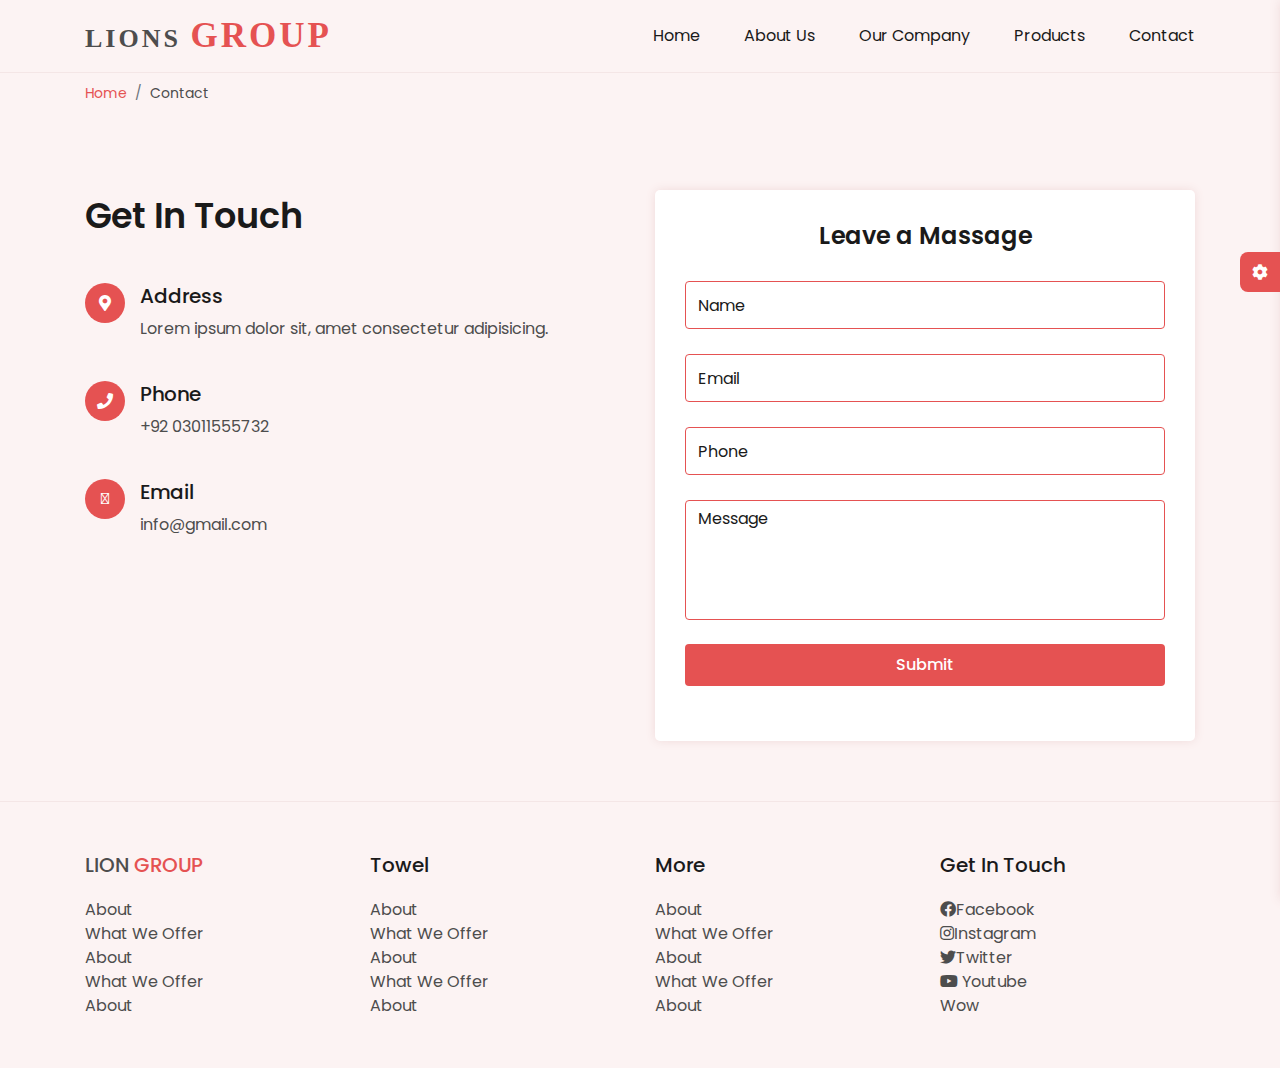
<file: web/contact.html>
<!DOCTYPE html>
<html lang="en">

<head>
  <title> Twstudy </title>
  <meta charset="utf-8">
  <meta name="viewport" content="width=device-width, initial-scale=1.0">
  <link rel="stylesheet" href="css/font-awesome.css">
  <link rel="stylesheet" href="css/bootstrap.min.css">
  <link rel="stylesheet" href="css/style.css">
  <link rel="stylesheet" class="js-color-style" href="css/colors/color-1.css">
  <link rel="stylesheet" class="js-glass-style" href="css/colors/glass.css" disabled >
  <link rel="stylesheet" class="js-glass-style" href="css/responsive.css">
  <link rel="stylesheet" href="https://cdnjs.cloudflare.com/ajax/libs/font-awesome/6.1.1/css/all.min.css" integrity="sha512-KfkfwYDsLkIlwQp6LFnl8zNdLGxu9YAA1QvwINks4PhcElQSvqcyVLLD9aMhXd13uQjoXtEKNosOWaZqXgel0g==" crossorigin="anonymous" referrerpolicy="no-referrer" />
</head>

<body>

<!-- main wrapper -->
<div class="main-wrapper">
    <!-- header-->
    <header class="header">
        <div class="container">
          <div class="header-main d-flex justify-content-between align-items-center  ">
            <div class="header-logo  ">
              <a href="index.html"> Lions <span>Group</span> </a>
            </div>
            <button type="button" class="header-hamburger-btn js-header-menu-toggler">
              <span></span>
            </button>
            <div class="header-backdrop js-header-backdrop "></div>
            <nav class="header-menu js-header-menu ">
              <button type="button" class="header-close-btn js-header-menu-toggler ">
                <i class="fas fa-times"></i>
              </button>
              <ul>
                <li class="menu-item "><a href="../index.html">Home</a></li>
                <li class="menu-item"><a href="about.html">About us</a></li>
                <li class="menu-item"><a href="company.html">Our Company</a></li>
                <li class="menu-item"><a href="products.html">Products</a></li>
                <li class="menu-item red "><a href="contact.html">Contact </a></li>
  
              </ul>
            </nav>
          </div>
        </div>
      </header>
      <!-- header end -->

      <!-- breadcrumb start-->
<div class="breadcrumb-nav">
  <div class="container">
      <nav aria-label="breadcrumb">
          <ol class="breadcrumb">
            <li class="breadcrumb-item"><a href="index.html">Home</a></li>
            <li class="breadcrumb-item active" aria-current="page">Contact</li>
          </ol>
        </nav>
  </div>
</div>




<!-- breadcrumb end-->
<!-- contact start -->
<section class="contact-section section-padding" >
  <div class="container">
    <div class="row">
      <div class="col-md-6">
        <div class="section-title">
          <p class="sub-title text-capitalize " > Get in touch </p>
        </div>
        <div class="contact-items">
          <div class="contact-item">
            <div class="icon-box"><i class="fas fa-map-marker-alt"></i></div>
            <h3>Address</h3>
            <p>Lorem ipsum dolor sit, amet consectetur adipisicing.</p>
          
          </div>
          <div class="contact-item">
            <div class="icon-box"><i class="fas fa-phone"></i> </div>
            <h3>Phone</h3>
            <p> +92 03011555732</p>
          
          </div>
          <div class="contact-item">
            <div class="icon-box"><i class="fa-solid fa-envelope"></i></div>
            <h3>Email</h3>
            <p>info@gmail.com</p>
          
          </div>
        </div>
        
       </div>
       <div class="col-md-6">
        <div class="contact-form box">
          <h2 class="form-title text-center " > Leave a Massage </h2>
       <form action="">
        <div class="form-group"> 
          <input type="text" class="form-control" placeholder="Name" >
        </div>
        <div class="form-group"> 
          <input type="text" class="form-control" placeholder="Email" >
        </div>
        <div class="form-group"> 
          <input type="text" class="form-control" placeholder="Phone" >
        </div>
        <div class="form-group"> 
          <textarea class="form-control" placeholder="Message" ></textarea>
          <br>
          <button type="submit" class="btn btn-block btn-theme btn-form"  > Submit </button>
        </div>
       </form>
        </div>
  
       </div>
    </div>
  
  </div>
</section>
<!-- contact end -->

<!-- Footer -->
<footer class="footer" >
    <div class="footer-top">
      <div class="container">
        <div class="row">
          <div class="col-sm-6 col-lg-3 ">
            <div class="footer-item">
              <h3 class="footer-logo" > Lion  <span> Group </span> </h3>
              <ul>
                <li><a href="#">About</a></li>
                <li><a href="#"> What we offer </a></li>
                <li><a href="#">About</a></li>
                <li><a href="#"> What we offer </a></li>
                <li><a href="#">About</a></li>
  
              </ul>
            </div>
          </div>
          <div class="col-sm-6 col-lg-3 ">
            <div class="footer-item">
              <h3>Towel</h3>
              <ul>
                <li><a href="#">About</a></li>
                <li><a href="#"> What we offer </a></li>
                <li><a href="#">About</a></li>
                <li><a href="#"> What we offer </a></li>
                <li><a href="#">About</a></li>
  
              </ul>
            </div>
          </div>
          <div class="col-sm-6 col-lg-3 ">
            <div class="footer-item">
              <h3>More</h3>
              <ul>
                <li><a href="#">About</a></li>
                <li><a href="#"> What we offer </a></li>
                <li><a href="#">About</a></li>
                <li><a href="#"> What we offer </a></li>
                <li><a href="#">About</a></li>
  
              </ul>
            </div>
          </div>
          <div class="col-sm-6 col-lg-3 ">
            <div class="footer-item">
              <h3> Get in touch </h3>
              <ul>
                <li><a href="#"><i class="fab fa-facebook social-icon"></i>Facebook</a></li>
                <li><a href="#"><i class="fab fa-instagram social-icon"></i>instagram </a></li>
                <li><a href="#"><i class="fab fa-twitter social-icon"></i>twitter</a></li>
                <li><a href="#"><i class="fab fa-youtube social-icon"></i> Youtube </a></li>
                <li><a href="#"><i class="fa-solid fa-envelope-circle-check"></i>wow </a></li>
  
              </ul>
            </div>
          </div>
        </div>
      </div>
    </div>
    
    </div>
  
  </footer>
  <!-- Footer end  -->
  
<!-- main wrapper end -->


</div>
     <!-- style switcher -->

     <div class="style-switcher js-style-switcher "  >
      <div class="style-switcher-toggler js-style-switcher-toggler">
        <i class="fas fa-cog"></i>
      </div>
      <h3>style switcher</h3>
      <div class="style-switcher-item">
        <p class="mb-2" >  Theme Colors</p>
        <!-- theme colors -->

          <div class="theme-colors js-theme-colors">
            <button type="button" data-js-theme-color="color-1" class="js-theme-color-item color-1"   ></button>
            <button type="button" data-js-theme-color="color-2" class="js-theme-color-item color-2"   ></button>
            <button type="button" data-js-theme-color="color-3" class="js-theme-color-item color-3"   ></button>
            <button type="button" data-js-theme-color="color-4" class="js-theme-color-item color-4"   ></button>
            <button type="button" data-js-theme-color="color-5" class="js-theme-color-item color-5"   ></button>
          </div>

      </div>
      <div class="style-switcher-item">
        <div class="form-check form-switch">
          <input class="form-check-input js-dark-mode " type="checkbox" id="dark-mode">
          <label class="form-check-label" for="dark-mode">Dark mode</label>
        </div>
      </div>
      <div class="style-switcher-item">
        <div class="form-check form-switch">
          <input class="form-check-input js-glass-effect " type="checkbox" id="glass-effect">
          <label class="form-check-label" for="glass-effect">Glass Efflect</label>
        </div>
      </div>
    </div>   



<!-- style switcher end  -->


    <script src="js/bootstrap.bundle.min.js"></script>
    <script src="js/main.js"></script>
  </body>
  
  </html>
</file>
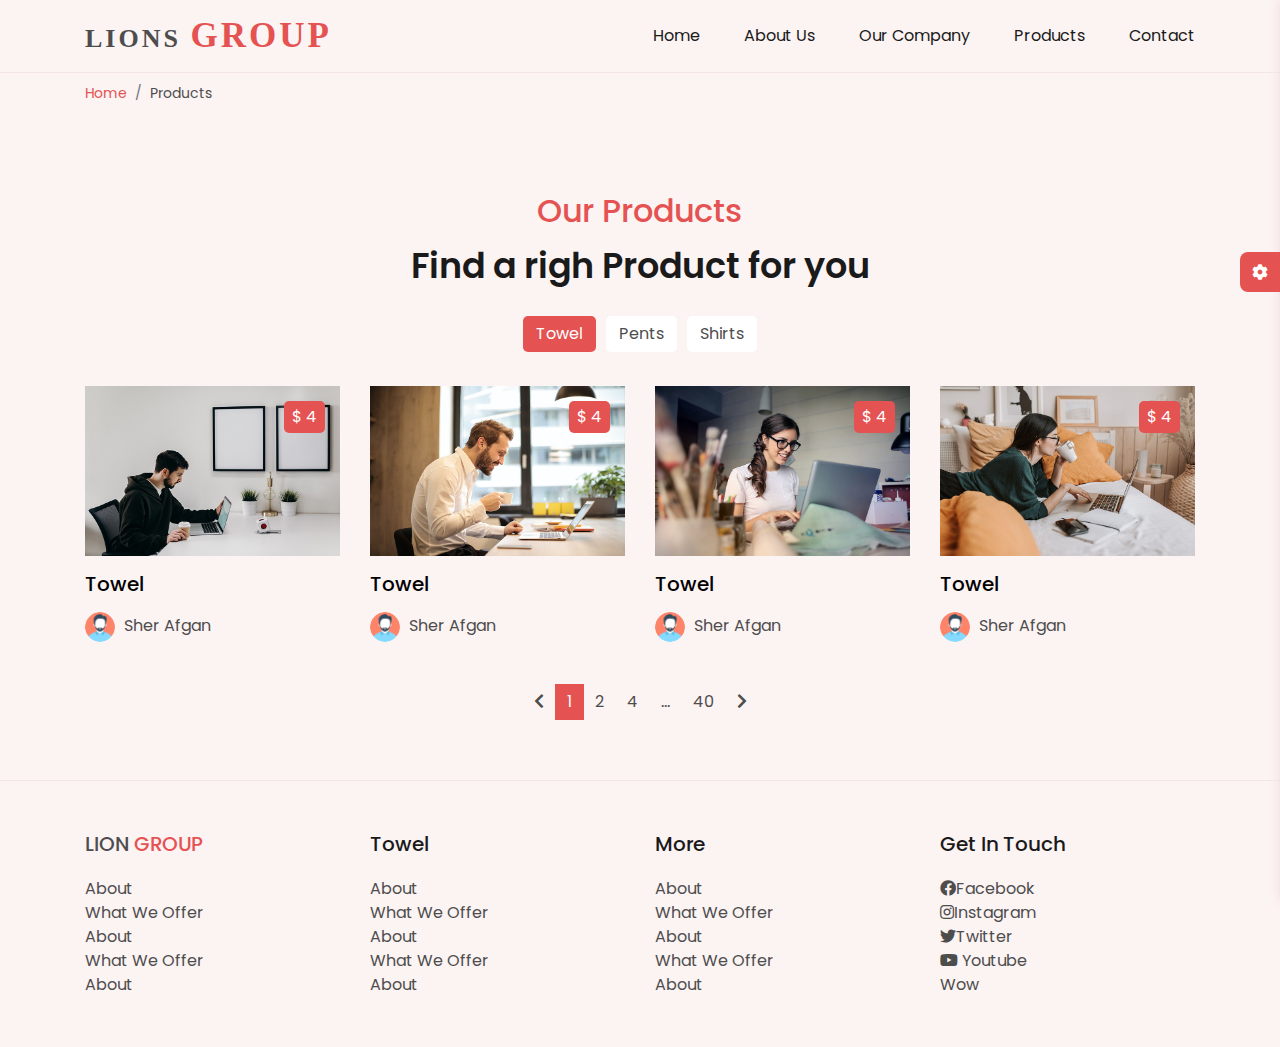
<file: web/products.html>
<!DOCTYPE html>
<html lang="en">

  <head>
    <title> Twstudy </title>
    <meta charset="utf-8">
    <meta name="viewport" content="width=device-width, initial-scale=1.0">
    <link rel="stylesheet" href="css/font-awesome.css">
    <link rel="stylesheet" href="css/bootstrap.min.css">
    <link rel="stylesheet" href="css/style.css">
    <link rel="stylesheet" class="js-color-style" href="css/colors/color-1.css">
    <link rel="stylesheet" class="js-glass-style" href="css/colors/glass.css" disabled >
    <link rel="stylesheet" class="js-glass-style" href="css/responsive.css">
    <link rel="stylesheet" href="https://cdnjs.cloudflare.com/ajax/libs/font-awesome/6.1.1/css/all.min.css" integrity="sha512-KfkfwYDsLkIlwQp6LFnl8zNdLGxu9YAA1QvwINks4PhcElQSvqcyVLLD9aMhXd13uQjoXtEKNosOWaZqXgel0g==" crossorigin="anonymous" referrerpolicy="no-referrer" />
  </head>
  

<body>

<!-- main wrapper -->
<div class="main-wrapper">
    <!-- header-->
    <header class="header">
        <div class="container">
          <div class="header-main d-flex justify-content-between align-items-center  ">
            <div class="header-logo  ">
              <a href="index.html"> Lions <span>Group</span> </a>
            </div>
            <button type="button" class="header-hamburger-btn js-header-menu-toggler">
              <span></span>
            </button>
            <div class="header-backdrop js-header-backdrop "></div>
            <nav class="header-menu js-header-menu ">
              <button type="button" class="header-close-btn js-header-menu-toggler ">
                <i class="fas fa-times"></i>
              </button>
              <ul>
                <li class="menu-item "><a href="../index.html">Home</a></li>
                <li class="menu-item"><a href="about.html">About us</a></li>
                <li class="menu-item"><a href="company.html">Our Company</a></li>
                <li class="menu-item red"><a href="products.html">Products</a></li>
                <li class="menu-item "><a href="contact.html">Contact </a></li>
  
              </ul>
            </nav>
          </div>
        </div>
      </header>
      <!-- header end -->



<!-- breadcrumb start-->
<div class="breadcrumb-nav">
    <div class="container">
        <nav aria-label="breadcrumb">
            <ol class="breadcrumb">
              <li class="breadcrumb-item"><a href="index.html">Home</a></li>
              <li class="breadcrumb-item active" aria-current="page">Products</li>
            </ol>
          </nav>
    </div>
</div>

<!-- breadcrumb end-->
<!-- product start -->
    <section class="courses-section section-padding " >
        <div class="container">
            <div class="row justify-content-center">
                <div class="col-md-8  ">
                  <div class="setion-title  text-center mb-4 ">
                    <h2 class="title" > Our Products </h2>
                  <p class="sub-title" > Find a righ Product for you </p>
                  </div>
                </div>
              </div>
              <div class="row">
                <div class="col-12">
                    <nav>
                        <div class="nav nav-tabs border-0   justify-content-center mb-4 " id="nav-tab" role="tablist">
                          <button class="nav-link active" id="web-development-tab" data-bs-toggle="tab" data-bs-target="#web-development" type="button" role="tab" aria-controls="web-development" aria-selected="true">Towel</button>
                          <button class="nav-link" id="health-tab" data-bs-toggle="tab" data-bs-target="#health" type="button" role="tab" aria-controls="health" aria-selected="false">Pents</button>
                          <button class="nav-link" id="music-tab" data-bs-toggle="tab" data-bs-target="#music" type="button" role="tab" aria-controls="music-tab" aria-selected="false">Shirts</button>
                        </div>
                      </nav>
                      <div class="tab-content" id="nav-tabContent">
                        <div class="tab-pane fade show active" id="web-development" role="tabpanel" aria-labelledby="web-development-tab">
                            <div class="row">
                             <!-- item  -->
          <div class="col-md-6 col-lg-3 "  >
            <div class="courses-item">
              <a href="#" class="link" >
                <div class="courses-item-inner">
                  <div class="img-box">
                    <img src="img/courses/web-development/1.jpg" alt="">
                  </div>
                  <h3 class="title" > towel</h3>
                  <div class="instructor">
                    <img src="img/instructor/1.png" alt="">
                    <span class="instructor-name text-capitalize " > Sher Afgan </span>
                  </div>
              
                  <div class="price">$ 4</div>
                </div>
              </a>
            </div>
          </div>
          <!-- item end  -->
           <!-- item  -->
           <div class="col-md-6 col-lg-3 "  >
            <div class="courses-item">
              <a href="#" class="link" >
                <div class="courses-item-inner">
                  <div class="img-box">
                    <img src="img/courses/web-development/4.jpg" alt="">
                  </div>
                  <h3 class="title" > towel</h3>
                  <div class="instructor">
                    <img src="img/instructor/1.png" alt="">
                    <span class="instructor-name text-capitalize " > Sher Afgan </span>
                  </div>
              
                  <div class="price">$ 4</div>
                </div>
              </a>
            </div>
          </div>
          <!-- item end -->
           <!-- item  -->
           <div class="col-md-6 col-lg-3 "  >
            <div class="courses-item">
              <a href="#" class="link" >
                <div class="courses-item-inner">
                  <div class="img-box">
                    <img src="img/courses/web-development/3.jpg" alt="">
                  </div>
                  <h3 class="title" > towel</h3>
                  <div class="instructor">
                    <img src="img/instructor/1.png" alt="">
                    <span class="instructor-name text-capitalize " > Sher Afgan </span>
                  </div>
              
                  <div class="price">$ 4</div>
                </div>
              </a>
            </div>
          </div>
          <!-- item end -->
           <!-- item   -->
           <div class="col-md-6 col-lg-3 "  >
            <div class="courses-item">
              <a href="#" class="link" >
                <div class="courses-item-inner">
                  <div class="img-box">
                    <img src="img/courses/web-development/2.jpg" alt="">
                  </div>
                  <h3 class="title" > towel</h3>
                  <div class="instructor">
                    <img src="img/instructor/1.png" alt="">
                    <span class="instructor-name text-capitalize " > Sher Afgan </span>
                  </div>
              
                  <div class="price">$ 4</div>
                </div>
              </a>
            </div>
          </div>
          <!-- item end -->
                            </div>
                         </div>
                        <div class="tab-pane fade" id="health" role="tabpanel" aria-labelledby="health-tab">
                          <div class="row">
                            <!-- item  -->
         <div class="col-md-6 col-lg-3 "  >
           <div class="courses-item">
             <a href="#" class="link" >
               <div class="courses-item-inner">
                 <div class="img-box">
                   <img src="img/courses/web-development/1.jpg" alt="">
                 </div>
                 <h3 class="title" > towel</h3>
                 <div class="instructor">
                   <img src="img/instructor/1.png" alt="">
                   <span class="instructor-name text-capitalize " > Sher Afgan </span>
                 </div>
             
                 <div class="price">$ 4</div>
               </div>
             </a>
           </div>
         </div>
         <!-- item end  -->
          <!-- item  -->
          <div class="col-md-6 col-lg-3 "  >
           <div class="courses-item">
             <a href="#" class="link" >
               <div class="courses-item-inner">
                 <div class="img-box">
                   <img src="img/courses/web-development/4.jpg" alt="">
                 </div>
                 <h3 class="title" > towel</h3>
                 <div class="instructor">
                   <img src="img/instructor/1.png" alt="">
                   <span class="instructor-name text-capitalize " > Sher Afgan </span>
                 </div>
             
                 <div class="price">$ 4</div>
               </div>
             </a>
           </div>
         </div>
         <!-- item end -->
          <!-- item  -->
          <div class="col-md-6 col-lg-3 "  >
           <div class="courses-item">
             <a href="#" class="link" >
               <div class="courses-item-inner">
                 <div class="img-box">
                   <img src="img/courses/web-development/3.jpg" alt="">
                 </div>
                 <h3 class="title" > towel</h3>
                 <div class="instructor">
                   <img src="img/instructor/1.png" alt="">
                   <span class="instructor-name text-capitalize " > Sher Afgan </span>
                 </div>
             
                 <div class="price">$ 4</div>
               </div>
             </a>
           </div>
         </div>
         <!-- item end -->
          <!-- item   -->
          <div class="col-md-6 col-lg-3 "  >
           <div class="courses-item">
             <a href="#" class="link" >
               <div class="courses-item-inner">
                 <div class="img-box">
                   <img src="img/courses/music/2.jpg" alt="">
                 </div>
                 <h3 class="title" > towel</h3>
                 <div class="instructor">
                   <img src="img/instructor/1.png" alt="">
                   <span class="instructor-name text-capitalize " > Sher Afgan </span>
                 </div>
             
                 <div class="price">$ 4</div>
               </div>
             </a>
           </div>
         </div>
         <!-- item end -->
                           </div>
                        </div>
                        <div class="tab-pane fade" id="music" role="tabpanel" aria-labelledby="music-tab">
                          <div class="row">
                            <!-- item  -->
         <div class="col-md-6 col-lg-3 "  >
           <div class="courses-item">
             <a href="#" class="link" >
               <div class="courses-item-inner">
                 <div class="img-box">
                   <img src="img/courses/music/1.jpg" alt="">
                 </div>
                 <h3 class="title" > towel</h3>
                 <div class="instructor">
                   <img src="img/instructor/1.png" alt="">
                   <span class="instructor-name text-capitalize " > Sher Afgan </span>
                 </div>
             
                 <div class="price">$ 4</div>
               </div>
             </a>
           </div>
         </div>
         <!-- item end  -->
          <!-- item  -->
          <div class="col-md-6 col-lg-3 "  >
           <div class="courses-item">
             <a href="#" class="link" >
               <div class="courses-item-inner">
                 <div class="img-box">
                   <img src="img/courses/web-development/4.jpg" alt="">
                 </div>
                 <h3 class="title" > towel</h3>
                 <div class="instructor">
                   <img src="img/instructor/1.png" alt="">
                   <span class="instructor-name text-capitalize " > Sher Afgan </span>
                 </div>
             
                 <div class="price">$ 4</div>
               </div>
             </a>
           </div>
         </div>
         <!-- item end -->
          <!-- item  -->
          <div class="col-md-6 col-lg-3 "  >
           <div class="courses-item">
             <a href="#" class="link" >
               <div class="courses-item-inner">
                 <div class="img-box">
                   <img src="img/courses/health/2.jpg" alt="">
                 </div>
                 <h3 class="title" > towel</h3>
                 <div class="instructor">
                   <img src="img/instructor/1.png" alt="">
                   <span class="instructor-name text-capitalize " > Sher Afgan </span>
                 </div>
             
                 <div class="price">$ 4</div>
               </div>
             </a>
           </div>
         </div>
         <!-- item end -->
          <!-- item   -->
          <div class="col-md-6 col-lg-3 "  >
           <div class="courses-item">
             <a href="#" class="link" >
               <div class="courses-item-inner">
                 <div class="img-box">
                   <img src="img/courses/health/1.jpg" alt="">
                 </div>
                 <h3 class="title" > towel</h3>
                 <div class="instructor">
                   <img src="img/instructor/1.png" alt="">
                   <span class="instructor-name text-capitalize " > Sher Afgan </span>
                 </div>
             
                 <div class="price">$ 4</div>
               </div>
             </a>
           </div>
         </div>
         <!-- item end -->
                           </div>
                        </div>
                      </div>
                </div>
              </div>
              <div class="row">
                <div class="col-12">
                    <!-- pagiination start -->
                    <nav aria-label="Page navigation example">
                      <ul class="pagination justify-content-center ">
                        <li class="page-item">
                          <a class="page-link" href="#" aria-label="Previous">
                            <i class="fas fa-chevron-left">
                              
                            </i>
                          </a>
                        </li>
                        <li class="page-item active "><a class="page-link" href="#">1</a></li>
                        <li class="page-item"><a class="page-link" href="#">2</a></li>
                        <li class="page-item"><a class="page-link" href="#">4</a></li>
                        <li class="page-item disabled "><a class="page-link" href="#">...</a></li>
                        <li class="page-item"><a class="page-link" href="#">40</a></li>
                        <li class="page-item">
                          <a class="page-link" href="#" aria-label="Next">
                            <i class="fas fa-chevron-right">
                              
                            </i>
                          </a>
                        </li>
                      </ul>
                    </nav>
                    <!-- pagiination End -->

                </div>
              </div>

        </div>
    </section>
<!-- product end -->




<!-- Footer -->
<footer class="footer" >
    <div class="footer-top">
      <div class="container">
        <div class="row">
          <div class="col-sm-6 col-lg-3 ">
            <div class="footer-item">
              <h3 class="footer-logo" > Lion  <span> Group </span> </h3>
              <ul>
                <li><a href="#">About</a></li>
                <li><a href="#"> What we offer </a></li>
                <li><a href="#">About</a></li>
                <li><a href="#"> What we offer </a></li>
                <li><a href="#">About</a></li>
  
              </ul>
            </div>
          </div>
          <div class="col-sm-6 col-lg-3 ">
            <div class="footer-item">
              <h3>Towel</h3>
              <ul>
                <li><a href="#">About</a></li>
                <li><a href="#"> What we offer </a></li>
                <li><a href="#">About</a></li>
                <li><a href="#"> What we offer </a></li>
                <li><a href="#">About</a></li>
  
              </ul>
            </div>
          </div>
          <div class="col-sm-6 col-lg-3 ">
            <div class="footer-item">
              <h3>More</h3>
              <ul>
                <li><a href="#">About</a></li>
                <li><a href="#"> What we offer </a></li>
                <li><a href="#">About</a></li>
                <li><a href="#"> What we offer </a></li>
                <li><a href="#">About</a></li>
  
              </ul>
            </div>
          </div>
          <div class="col-sm-6 col-lg-3 ">
            <div class="footer-item">
              <h3> Get in touch </h3>
              <ul>
                <li><a href="#"><i class="fab fa-facebook social-icon"></i>Facebook</a></li>
                <li><a href="#"><i class="fab fa-instagram social-icon"></i>instagram </a></li>
                <li><a href="#"><i class="fab fa-twitter social-icon"></i>twitter</a></li>
                <li><a href="#"><i class="fab fa-youtube social-icon"></i> Youtube </a></li>
                <li><a href="#"><i class="fa-solid fa-envelope-circle-check"></i>wow </a></li>
  
              </ul>
            </div>
          </div>
        </div>
      </div>
    </div>
    
    </div>
  
  </footer>
  <!-- Footer end  -->
<!-- main wrapper end -->
</div>
 <!-- style switcher -->

 <div class="style-switcher js-style-switcher "  >
  <div class="style-switcher-toggler js-style-switcher-toggler">
    <i class="fas fa-cog"></i>
  </div>
  <h3>style switcher</h3>
  <div class="style-switcher-item">
    <p class="mb-2" >  Theme Colors</p>
    <!-- theme colors -->

      <div class="theme-colors js-theme-colors">
        <button type="button" data-js-theme-color="color-1" class="js-theme-color-item color-1"   ></button>
        <button type="button" data-js-theme-color="color-2" class="js-theme-color-item color-2"   ></button>
        <button type="button" data-js-theme-color="color-3" class="js-theme-color-item color-3"   ></button>
        <button type="button" data-js-theme-color="color-4" class="js-theme-color-item color-4"   ></button>
        <button type="button" data-js-theme-color="color-5" class="js-theme-color-item color-5"   ></button>
      </div>

  </div>
  <div class="style-switcher-item">
    <div class="form-check form-switch">
      <input class="form-check-input js-dark-mode " type="checkbox" id="dark-mode">
      <label class="form-check-label" for="dark-mode">Dark mode</label>
    </div>
  </div>
  <div class="style-switcher-item">
    <div class="form-check form-switch">
      <input class="form-check-input js-glass-effect " type="checkbox" id="glass-effect">
      <label class="form-check-label" for="glass-effect">Glass Efflect</label>
    </div>
  </div>
</div>   



<!-- style switcher end  -->



    
    <script src="js/bootstrap.bundle.min.js"></script>
    <script src="js/main.js"></script>
  </body>
  
  </html>
</file>
<file: css/colors/color-1.css>
:root{
    --hue-value-1:0;
    --hue-value-2:230;
    --main-color: hsl(var(--hue-value-1), 74% , 61% );
    --button-hover-color: hsl(var(--hue-value-1) , 57% ,53% );
    --body-bg-color: hsl(var(--hue-value-1) , 63% ,97% );
    --border-color-2: hsl(var(--hue-value-1) , 40% ,93% );
    --shadow: 0 0 10px hsl(var(--hue-value-1) , 40% ,90% );
    --body-gradient-bg-color-1: hsla(var(--hue-value-1) ,100% , 50% ,0.2 );
    --body-gradient-bg-color-1: hsla(var(--hue-value-2) ,100% , 50% ,0.2 );
    --decoration-bg-color-1: hsla(var(--hue-value-1) ,100% , 70% ,);
    --decoration-bg-color-2: hsla(var(--hue-value-2) ,100% , 70% ,);



}
</file>
<file: css/colors/glass.css>
html::before,
html::after{
    content: '';
    position: fixed;
    z-index: -2;
    border-radius: 50%;
    background-image: linear-gradient(  to right , rgba(27, 209, 106, 0.526), rgba(164, 160, 136, 0.429)
     , rgba(201, 95, 20, 0.172));
}
html::before{
    content: "";
    height: 100px;
    width: 100px;
    top: 20%;
    left: calc(50% - 650px) ;
    background-image: linear-gradient(  to right , rgb(27, 209, 106,0.4), rgba(255, 217, 0, 0.429)
    , rgba(0, 0, 0, 0.172));
}
html::after{
    height: 150px;
    width: 150px; 
    bottom: 20%;
    right: calc(50% - 675px) ;
    background-image: linear-gradient(  to right , rgba(27, 209, 106, 0.526), rgba(164, 160, 136, 0.429)
     , rgba(201, 95, 20, 0.172));
}




body{
    --white: hsla(0,0%,100%,0.25);
    --border-color-2: hsla(0 ,0%, 100%, 0.40);
    ---shadow:none;
   --border-color-2: hsla(0 ,0%, 0%, 0.1);
   --background-image:linear-gradient( to right , var(--body-gradient-bg-color-1),
    var(--body-gradient-bg-color-2));
    background-attachment: fixed;
    background-image: linear-gradient(  to right , rgba(81, 95, 160, 0.526), rgba(164, 136, 144, 0.429), rgba(195, 20, 201, 0.172));
    padding: 40px 0;
    --backdrop-flter-blur: blur(5px) ;
}
body::before{
    content: '';
    position: fixed;
    left: 0;
    top: 0;
    height: 100%;
    width: 100%;
    background-color: var(--WHITE);
    opacity: 0.3;
    z-index: -3;
}
.main-wrapper{
    max-width: 1200px;
    background: var(--white);
    border: 1px solid var(--border-color-2) ;
    margin: auto;
    border-radius: 20px;
    position: relative;
    
}
.main-wrapper::before{
    content: '' ;
    height: 100%;
    width: 100%;
    left: 0;
    top: 0; 
    position: absolute;
    -webkit-backdrop-filter: var(--backdrop-flter-blur);   
    backdrop-filter: var(--backdrop-flter-blur);
    z-index: -1;
    border-radius: 20px;  
}
.modal,
.header,
.style-switcher{
    -webkit-backdrop-filter: var(--backdrop-flter-blur);   
    backdrop-filter: var(--backdrop-flter-blur);
}
.modal-backdrop{
    background-color: var(--white);
}
body.t-dark{
    --border-color-2:hsla(0 , 0% ,100% , 0.07 );
    --border-color-1:hsla(0 , 0% ,100% , 0.15 );
    --white:hsla(0 , 0% ,100% , 0.05 );
    --shadow:none;
    
}
body.t-dark::before{
    content: '';
    position: fixed;
    left: 0;
    top: 0;
    height: 100%;
    width: 100%;
    background: var(--BLACK);
    opacity: 0.2;
    z-index: -1;
    
}
</file>
<file: css/responsive.css>
:root{
    --orange: hsl(36,80%,50%);
    --white: hsl(0,0%,100%);
    --WHITE: hsl(0,0%,100%);
    --BLACK: hsl(0,0%,0%);
    --black-90: hsl(0,0%,10%);
    --black-70: hsl(0,0%,30%);
    --black-alpha-40: hsl(0,0%,0% ,0.4 );
    --yellow-light: hsl(44,95%,83%);
    --green-light: hsl(158,68%,75%);
    --red-light: hsl(0,84%,80%);
    --red: hsl(0,84%,80%);
    --orange-light: hsl(22,85%,80%);
    --select-box-bg-color: hsl(0,0%,100%);
    --border-color-1: hsl(0,0%,90%);

}
@media(max-width:1199px){
        .container{
            --bs-guitter-x:30px;
        }
}
@media(max-width:991px){
    .header{
        padding:12px 0 ;
    }
    .header-menu{
        position: fixed;
        width: 300px;
        height:     100vh;
        top: 0;
        right: -300px;
        z-index: 1000;
        padding:70px 0 50px ;
        transition: all 0.5s ease;
        background-color: var(--white);
        box-shadow: var(--shadow);
        overflow-y: auto;
        visibility: hidden;
    }  
    .header-menu.open{
        right: 0;
        visibility: visible;


    }
    .header-menu .menu-item{
        display: block;
        margin: 0 ;
    }
    .header .menu-item > a{
        display: flex;
        justify-content: space-between;
        align-items: center;
        padding:12px 15px ;
        border-bottom: 1px solid var(--border-color-1);
    }
    .header .menu-item:first-child > a{
        border-top: 1px solid var(--border-color-1);

    }
    .header-hamburger-btn{
        height: 34px;
        width: 34px;
        background-color:  transparent;
        cursor: pointer;
        border: 0;
        display: block;
        }   
        .header-hamburger-btn span{
            display: block;
            height: 2px;
            width: 24px;
        display: block;
        background-color: black ;
            position: relative;
            margin: auto;
        }  
        .header-hamburger-btn span::before,
        .header-hamburger-btn span::after
        {
            content: '';
            position: absolute;
            left: 0;
            width: 100%;
            height: 100%;
            background-color: black ;


        }
        .header-hamburger-btn span::before{
            top: -7px;
        }
        .header-hamburger-btn span::after{
            top: 7px;
        }
        .header-backdrop,
        .header-close-btn,
    .header-hamburger-btn{
        display: block;
        }   
        .header-close-btn{
            height: 40px;
            width: 40px;
            background-color: var(--main-color);
            position: absolute;
            left: 15px;
            top: 15px;
            color: var(--WHITE);
            border: 0;
            border-radius: 5px;
            cursor: pointer;

        }
        .header-backdrop{
            position: fixed;
            z-index: 999;
            left: 0;
            top: 0;
            height: 100%;
            width: 100%;
            opacity: 0;
            visibility: hidden;
            background: var(--white);
        }
        .header-backdrop.active{
            visibility: visible;
            opacity: 0.8   ;
        }
        .circular-img{
            max-width: 280px;
        }
        .circular-img img {  
            max-width: 240px;
        }
        .circular-img-circle{
            height: 280px;
            width: 280px;
        }
        .banner-text h1{
            font-size: 35px;
        }
        .setion-title .sub-title{
            font-size: 30px;

        }
        .course-sidebar{
            margin-top: 30px;
        }


}
@media(max-width:767px){
    .container{
        --bs-guitter-x:15px;
    }
    .box{
        padding: 20px 15px ;
        text-align: center;
    }
    body > section > sectionc > section > div > div > div > div > div > div:nth-child(2) > div{
        margin-top: 25px;
        
    }
    body > section > sectionc > section > div > div > div > div > div > div:nth-child(2) > div > p{
        font-size: 24px;
    }
    .banner-text h1
     {  
    font-size: 24px;
    }
 
    .setion-title title,
     h3,
    .banner-text h2
    {  
   font-size: 18px;    

   }
.setion-title .sub-title{
    font-size: 22px;
}
body > section > sectionc > div.testimonials-section.section-padding.position-relative > div.container > div:nth-child(1) > div > div > p{
    font-size: 22px;

}




}
@media(max-width:575px){
    .circular-img{
        max-width: 230px;
    }
    .circular-img img {  
        max-width: 200px;
    }
    .circular-img-circle{
        height: 230px;
        width: 230px;
    }
    footer{
        text-align: center;
    }
    .header-logo a{
        font-size: 22px;
    } 
    .modal-dialog{
        margin: 8px 15px;
    }
}
</file>
<file: Lions Group/css/colors/color-1.css>
:root{
    --hue-value-1:0;
    --hue-value-2:230;
    --main-color: hsl(var(--hue-value-1), 74% , 61% );
    --button-hover-color: hsl(var(--hue-value-1) , 57% ,53% );
    --body-bg-color: hsl(var(--hue-value-1) , 63% ,97% );
    --border-color-2: hsl(var(--hue-value-1) , 40% ,93% );
    --shadow: 0 0 10px hsl(var(--hue-value-1) , 40% ,90% );
    --body-gradient-bg-color-1: hsla(var(--hue-value-1) ,100% , 50% ,0.2 );
    --body-gradient-bg-color-1: hsla(var(--hue-value-2) ,100% , 50% ,0.2 );
    --decoration-bg-color-1: hsla(var(--hue-value-1) ,100% , 70% ,);
    --decoration-bg-color-2: hsla(var(--hue-value-2) ,100% , 70% ,);



}
</file>
<file: Lions Group/css/colors/glass.css>
html::before,
html::after{
    content: '';
    position: fixed;
    z-index: -2;
    border-radius: 50%;
    background-image: linear-gradient(  to right , rgba(27, 209, 106, 0.526), rgba(164, 160, 136, 0.429)
     , rgba(201, 95, 20, 0.172));
}
html::before{
    content: "";
    height: 100px;
    width: 100px;
    top: 20%;
    left: calc(50% - 650px) ;
    background-image: linear-gradient(  to right , rgb(27, 209, 106,0.4), rgba(255, 217, 0, 0.429)
    , rgba(0, 0, 0, 0.172));
}
html::after{
    height: 150px;
    width: 150px; 
    bottom: 20%;
    right: calc(50% - 675px) ;
    background-image: linear-gradient(  to right , rgba(27, 209, 106, 0.526), rgba(164, 160, 136, 0.429)
     , rgba(201, 95, 20, 0.172));
}




body{
    --white: hsla(0,0%,100%,0.25);
    --border-color-2: hsla(0 ,0%, 100%, 0.40);
    ---shadow:none;
   --border-color-2: hsla(0 ,0%, 0%, 0.1);
   --background-image:linear-gradient( to right , var(--body-gradient-bg-color-1),
    var(--body-gradient-bg-color-2));
    background-attachment: fixed;
    background-image: linear-gradient(  to right , rgba(81, 95, 160, 0.526), rgba(164, 136, 144, 0.429), rgba(195, 20, 201, 0.172));
    padding: 40px 0;
    --backdrop-flter-blur: blur(5px) ;
}
body::before{
    content: '';
    position: fixed;
    left: 0;
    top: 0;
    height: 100%;
    width: 100%;
    background-color: var(--WHITE);
    opacity: 0.3;
    z-index: -3;
}
.main-wrapper{
    max-width: 1200px;
    background: var(--white);
    border: 1px solid var(--border-color-2) ;
    margin: auto;
    border-radius: 20px;
    position: relative;
    
}
.main-wrapper::before{
    content: '' ;
    height: 100%;
    width: 100%;
    left: 0;
    top: 0; 
    position: absolute;
    -webkit-backdrop-filter: var(--backdrop-flter-blur);   
    backdrop-filter: var(--backdrop-flter-blur);
    z-index: -1;
    border-radius: 20px;  
}
.modal,
.header,
.style-switcher{
    -webkit-backdrop-filter: var(--backdrop-flter-blur);   
    backdrop-filter: var(--backdrop-flter-blur);
}
.modal-backdrop{
    background-color: var(--white);
}
body.t-dark{
    --border-color-2:hsla(0 , 0% ,100% , 0.07 );
    --border-color-1:hsla(0 , 0% ,100% , 0.15 );
    --white:hsla(0 , 0% ,100% , 0.05 );
    --shadow:none;
    
}
body.t-dark::before{
    content: '';
    position: fixed;
    left: 0;
    top: 0;
    height: 100%;
    width: 100%;
    background: var(--BLACK);
    opacity: 0.2;
    z-index: -1;
    
}
</file>
<file: Lions Group/css/responsive.css>
:root{
    --orange: hsl(36,80%,50%);
    --white: hsl(0,0%,100%);
    --WHITE: hsl(0,0%,100%);
    --BLACK: hsl(0,0%,0%);
    --black-90: hsl(0,0%,10%);
    --black-70: hsl(0,0%,30%);
    --black-alpha-40: hsl(0,0%,0% ,0.4 );
    --yellow-light: hsl(44,95%,83%);
    --green-light: hsl(158,68%,75%);
    --red-light: hsl(0,84%,80%);
    --red: hsl(0,84%,80%);
    --orange-light: hsl(22,85%,80%);
    --select-box-bg-color: hsl(0,0%,100%);
    --border-color-1: hsl(0,0%,90%);

}
@media(max-width:1199px){
        .container{
            --bs-guitter-x:30px;
        }
}
@media(max-width:991px){
    .header{
        padding:12px 0 ;
    }
    .header-menu{
        position: fixed;
        width: 300px;
        height:     100vh;
        top: 0;
        right: -300px;
        z-index: 1000;
        padding:70px 0 50px ;
        transition: all 0.5s ease;
        background-color: var(--white);
        box-shadow: var(--shadow);
        overflow-y: auto;
        visibility: hidden;
    }  
    .header-menu.open{
        right: 0;
        visibility: visible;


    }
    .header-menu .menu-item{
        display: block;
        margin: 0 ;
    }
    .header .menu-item > a{
        display: flex;
        justify-content: space-between;
        align-items: center;
        padding:12px 15px ;
        border-bottom: 1px solid var(--border-color-1);
    }
    .header .menu-item:first-child > a{
        border-top: 1px solid var(--border-color-1);

    }
    .header-hamburger-btn{
        height: 34px;
        width: 34px;
        background-color:  transparent;
        cursor: pointer;
        border: 0;
        display: block;
        }   
        .header-hamburger-btn span{
            display: block;
            height: 2px;
            width: 24px;
        display: block;
        background-color: black ;
            position: relative;
            margin: auto;
        }  
        .header-hamburger-btn span::before,
        .header-hamburger-btn span::after
        {
            content: '';
            position: absolute;
            left: 0;
            width: 100%;
            height: 100%;
            background-color: black ;


        }
        .header-hamburger-btn span::before{
            top: -7px;
        }
        .header-hamburger-btn span::after{
            top: 7px;
        }
        .header-backdrop,
        .header-close-btn,
    .header-hamburger-btn{
        display: block;
        }   
        .header-close-btn{
            height: 40px;
            width: 40px;
            background-color: var(--main-color);
            position: absolute;
            left: 15px;
            top: 15px;
            color: var(--WHITE);
            border: 0;
            border-radius: 5px;
            cursor: pointer;

        }
        .header-backdrop{
            position: fixed;
            z-index: 999;
            left: 0;
            top: 0;
            height: 100%;
            width: 100%;
            opacity: 0;
            visibility: hidden;
            background: var(--white);
        }
        .header-backdrop.active{
            visibility: visible;
            opacity: 0.8   ;
        }
        .circular-img{
            max-width: 280px;
        }
        .circular-img img {  
            max-width: 240px;
        }
        .circular-img-circle{
            height: 280px;
            width: 280px;
        }
        .banner-text h1{
            font-size: 35px;
        }
        .setion-title .sub-title{
            font-size: 30px;

        }
        .course-sidebar{
            margin-top: 30px;
        }


}
@media(max-width:767px){
    .container{
        --bs-guitter-x:15px;
    }
    .box{
        padding: 20px 15px ;
        text-align: center;
    }
    body > section > sectionc > section > div > div > div > div > div > div:nth-child(2) > div{
        margin-top: 25px;
        
    }
    body > section > sectionc > section > div > div > div > div > div > div:nth-child(2) > div > p{
        font-size: 24px;
    }
    .banner-text h1
     {  
    font-size: 24px;
    }
 
    .setion-title title,
     h3,
    .banner-text h2
    {  
   font-size: 18px;    

   }
.setion-title .sub-title{
    font-size: 22px;
}
body > section > sectionc > div.testimonials-section.section-padding.position-relative > div.container > div:nth-child(1) > div > div > p{
    font-size: 22px;

}




}
@media(max-width:575px){
    .circular-img{
        max-width: 230px;
    }
    .circular-img img {  
        max-width: 200px;
    }
    .circular-img-circle{
        height: 230px;
        width: 230px;
    }
    footer{
        text-align: center;
    }
    .header-logo a{
        font-size: 22px;
    } 
    .modal-dialog{
        margin: 8px 15px;
    }
}
</file>
<file: web/css/colors/color-1.css>
:root{
    --hue-value-1:0;
    --hue-value-2:230;
    --main-color: hsl(var(--hue-value-1), 74% , 61% );
    --button-hover-color: hsl(var(--hue-value-1) , 57% ,53% );
    --body-bg-color: hsl(var(--hue-value-1) , 63% ,97% );
    --border-color-2: hsl(var(--hue-value-1) , 40% ,93% );
    --shadow: 0 0 10px hsl(var(--hue-value-1) , 40% ,90% );
    --body-gradient-bg-color-1: hsla(var(--hue-value-1) ,100% , 50% ,0.2 );
    --body-gradient-bg-color-1: hsla(var(--hue-value-2) ,100% , 50% ,0.2 );
    --decoration-bg-color-1: hsla(var(--hue-value-1) ,100% , 70% ,);
    --decoration-bg-color-2: hsla(var(--hue-value-2) ,100% , 70% ,);



}
</file>
<file: web/css/colors/glass.css>
html::before,
html::after{
    content: '';
    position: fixed;
    z-index: -2;
    border-radius: 50%;
    background-image: linear-gradient(  to right , rgba(27, 209, 106, 0.526), rgba(164, 160, 136, 0.429)
     , rgba(201, 95, 20, 0.172));
}
html::before{
    content: "";
    height: 100px;
    width: 100px;
    top: 20%;
    left: calc(50% - 650px) ;
    background-image: linear-gradient(  to right , rgb(27, 209, 106,0.4), rgba(255, 217, 0, 0.429)
    , rgba(0, 0, 0, 0.172));
}
html::after{
    height: 150px;
    width: 150px; 
    bottom: 20%;
    right: calc(50% - 675px) ;
    background-image: linear-gradient(  to right , rgba(27, 209, 106, 0.526), rgba(164, 160, 136, 0.429)
     , rgba(201, 95, 20, 0.172));
}




body{
    --white: hsla(0,0%,100%,0.25);
    --border-color-2: hsla(0 ,0%, 100%, 0.40);
    ---shadow:none;
   --border-color-2: hsla(0 ,0%, 0%, 0.1);
   --background-image:linear-gradient( to right , var(--body-gradient-bg-color-1),
    var(--body-gradient-bg-color-2));
    background-attachment: fixed;
    background-image: linear-gradient(  to right , rgba(81, 95, 160, 0.526), rgba(164, 136, 144, 0.429), rgba(195, 20, 201, 0.172));
    padding: 40px 0;
    --backdrop-flter-blur: blur(5px) ;
}
body::before{
    content: '';
    position: fixed;
    left: 0;
    top: 0;
    height: 100%;
    width: 100%;
    background-color: var(--WHITE);
    opacity: 0.3;
    z-index: -3;
}
.main-wrapper{
    max-width: 1200px;
    background: var(--white);
    border: 1px solid var(--border-color-2) ;
    margin: auto;
    border-radius: 20px;
    position: relative;
    
}
.main-wrapper::before{
    content: '' ;
    height: 100%;
    width: 100%;
    left: 0;
    top: 0; 
    position: absolute;
    -webkit-backdrop-filter: var(--backdrop-flter-blur);   
    backdrop-filter: var(--backdrop-flter-blur);
    z-index: -1;
    border-radius: 20px;  
}
.modal,
.header,
.style-switcher{
    -webkit-backdrop-filter: var(--backdrop-flter-blur);   
    backdrop-filter: var(--backdrop-flter-blur);
}
.modal-backdrop{
    background-color: var(--white);
}
body.t-dark{
    --border-color-2:hsla(0 , 0% ,100% , 0.07 );
    --border-color-1:hsla(0 , 0% ,100% , 0.15 );
    --white:hsla(0 , 0% ,100% , 0.05 );
    --shadow:none;
    
}
body.t-dark::before{
    content: '';
    position: fixed;
    left: 0;
    top: 0;
    height: 100%;
    width: 100%;
    background: var(--BLACK);
    opacity: 0.2;
    z-index: -1;
    
}
</file>
<file: web/css/responsive.css>
:root{
    --orange: hsl(36,80%,50%);
    --white: hsl(0,0%,100%);
    --WHITE: hsl(0,0%,100%);
    --BLACK: hsl(0,0%,0%);
    --black-90: hsl(0,0%,10%);
    --black-70: hsl(0,0%,30%);
    --black-alpha-40: hsl(0,0%,0% ,0.4 );
    --yellow-light: hsl(44,95%,83%);
    --green-light: hsl(158,68%,75%);
    --red-light: hsl(0,84%,80%);
    --red: hsl(0,84%,80%);
    --orange-light: hsl(22,85%,80%);
    --select-box-bg-color: hsl(0,0%,100%);
    --border-color-1: hsl(0,0%,90%);

}
@media(max-width:1199px){
        .container{
            --bs-guitter-x:30px;
        }
}
@media(max-width:991px){
    .header{
        padding:12px 0 ;
    }
    .header-menu{
        position: fixed;
        width: 300px;
        height:     100vh;
        top: 0;
        right: -300px;
        z-index: 1000;
        padding:70px 0 50px ;
        transition: all 0.5s ease;
        background-color: var(--white);
        box-shadow: var(--shadow);
        overflow-y: auto;
        visibility: hidden;
    }  
    .header-menu.open{
        right: 0;
        visibility: visible;


    }
    .header-menu .menu-item{
        display: block;
        margin: 0 ;
    }
    .header .menu-item > a{
        display: flex;
        justify-content: space-between;
        align-items: center;
        padding:12px 15px ;
        border-bottom: 1px solid var(--border-color-1);
    }
    .header .menu-item:first-child > a{
        border-top: 1px solid var(--border-color-1);

    }
    .header-hamburger-btn{
        height: 34px;
        width: 34px;
        background-color:  transparent;
        cursor: pointer;
        border: 0;
        display: block;
        }   
        .header-hamburger-btn span{
            display: block;
            height: 2px;
            width: 24px;
        display: block;
        background-color: black ;
            position: relative;
            margin: auto;
        }  
        .header-hamburger-btn span::before,
        .header-hamburger-btn span::after
        {
            content: '';
            position: absolute;
            left: 0;
            width: 100%;
            height: 100%;
            background-color: black ;


        }
        .header-hamburger-btn span::before{
            top: -7px;
        }
        .header-hamburger-btn span::after{
            top: 7px;
        }
        .header-backdrop,
        .header-close-btn,
    .header-hamburger-btn{
        display: block;
        }   
        .header-close-btn{
            height: 40px;
            width: 40px;
            background-color: var(--main-color);
            position: absolute;
            left: 15px;
            top: 15px;
            color: var(--WHITE);
            border: 0;
            border-radius: 5px;
            cursor: pointer;

        }
        .header-backdrop{
            position: fixed;
            z-index: 999;
            left: 0;
            top: 0;
            height: 100%;
            width: 100%;
            opacity: 0;
            visibility: hidden;
            background: var(--white);
        }
        .header-backdrop.active{
            visibility: visible;
            opacity: 0.8   ;
        }
        .circular-img{
            max-width: 280px;
        }
        .circular-img img {  
            max-width: 240px;
        }
        .circular-img-circle{
            height: 280px;
            width: 280px;
        }
        .banner-text h1{
            font-size: 35px;
        }
        .setion-title .sub-title{
            font-size: 30px;

        }
        .course-sidebar{
            margin-top: 30px;
        }


}
@media(max-width:767px){
    .container{
        --bs-guitter-x:15px;
    }
    .box{
        padding: 20px 15px ;
        text-align: center;
    }
    body > section > sectionc > section > div > div > div > div > div > div:nth-child(2) > div{
        margin-top: 25px;
        
    }
    body > section > sectionc > section > div > div > div > div > div > div:nth-child(2) > div > p{
        font-size: 24px;
    }
    .banner-text h1
     {  
    font-size: 24px;
    }
 
    .setion-title title,
     h3,
    .banner-text h2
    {  
   font-size: 18px;    

   }
.setion-title .sub-title{
    font-size: 22px;
}
body > section > sectionc > div.testimonials-section.section-padding.position-relative > div.container > div:nth-child(1) > div > div > p{
    font-size: 22px;

}




}
@media(max-width:575px){
    .circular-img{
        max-width: 230px;
    }
    .circular-img img {  
        max-width: 200px;
    }
    .circular-img-circle{
        height: 230px;
        width: 230px;
    }
    footer{
        text-align: center;
    }
    .header-logo a{
        font-size: 22px;
    } 
    .modal-dialog{
        margin: 8px 15px;
    }
}
</file>
<file: css/style.css>
@import url('https://fonts.googleapis.com/css2?family=Poppins:ital,wght@0,100;0,200;0,300;0,700;1,700;1,800&display=swap');

/* customized Bootstrap */
.container{
    --bs-gutter-x:15px;
    max-width: 1140px;
}
.row{
    --bs-gutter-x:30px;

}
/* customized Bootstrap end */


:root{
    --orange: hsl(36,80%,50%);
    --white: hsl(0,0%,100%);
    --WHITE: hsl(0,0%,100%);
    --BLACK: hsl(0,0%,0%);
    --black-90: hsl(0,0%,10%);
    --black-70: hsl(0,0%,30%);
    --black-alpha-40: hsl(0,0%,0% ,0.4 );
    --yellow-light: hsl(44,95%,83%);
    --green-light: hsl(158,68%,75%);
    --red-light: hsl(0,84%,80%);
    --red: hsl(0,84%,80%);
    --orange-light: hsl(22,85%,80%);
    --select-box-bg-color: hsl(0,0%,100%);
    --border-color-1: hsl(0,0%,90%);

}

body.t-dark{
    --body-bg-color: hsl(240, 10%, 19%);
    --black-70: hsl( 0,0%,87%);
    --black-90: hsl(0,0,100%);
    --shadow: 0 0 10px hsla(0,0%,0%,0.08);
    --white: hsl(240, 8%, 21%);
    --select-box-bg-color: hsl(240,8%,21%);
    --border-color-2: hsl(240,9%,25%);
    --border-color-1: hsl(240,9%,30%);
}

body{
    background-color: var(--body-bg-color);
    font-family: 'Poppins', sans-serif;
    font-size: 16px;
    font-weight: 600;
    color: var(--black-70) ;
    font-weight: 400;
    min-height: 100vh;
    overflow-x: none;
}
body > div.main-wrapper > section.banner-setion.d-flex.align-items-center > div > div > div:nth-child(1) > div > h1  {
    color: var(--black-70);
}
body > div > section > div.container > div > div.row.mt-4.justify-content-center{
    display: none;
}
body > div.main-wrapper > section.banner-setion.d-flex.align-items-center > div > div > div:nth-child(1) > div > p{
    color: var(--black-70);

}
body > div.main-wrapper > sectionc > div.container > div:nth-child(n) > div:nth-child(n) > div > a > div > h3{
    color: var(--black-70);
    
}
body > div.main-wrapper > sectionc > div.container > div:nth-child(n) > div:nth-child(n):hover body > div.main-wrapper > sectionc > div.container > div:nth-child(2) > div:nth-child(1) > div > a > div > h3{
    color: var(--main-color);   
}
a{
    color: var(--main-color);
    text-decoration: none;
 
}
h3{
    font-size: 20px;
}
h1,h2,h3,h4,h5,h6{
    color: var(--black-90);
    line-height: 1.3;
}
a:hover{
    color: var(--main-color);

}
img{
    max-width: 100%;
}
ul{
    list-style: none;
    margin: 0%;
    padding:0;
}
::selection{
    color: var(--WHITE);
    background-color: var(--main-color);
}
.header{
    border-bottom: 1px solid var(--border-color-2);
}
.header-logo a{
    font-size: 26px;
    text-transform: uppercase;
    font-weight: 700;
    color: var(--black-70);
    font-family: initial;
    letter-spacing: 3px;

}
.header-logo span{
    color: var(--main-color);
    font-size: 35px;
    font-family: initial  ;
    letter-spacing: 3px;

}
.header .menu-item{
    display: inline-block;
    margin-left: 40px;
}
.header .menu-item > a{
    display: block;
    padding: 24px 0;
    font-weight: 400;
    color: var(--black-90);
    text-transform: capitalize;
    transition: color 0.3 ease;
}
.header .menu-item:hover > a{
    color: var(--main-color);
}
.header-backdrop,
.header-close-btn,
.header-hamburger-btn
{
    display: none;
}
/* banner */
.banner-setion{
        padding: 80px 0px ;
    min-height: 680px;
}
.banner-setion  .circular-img-circle{
    background-color: var(--red-light) ;
    
}
/* banner end */
/* circular-img */
.circular-img{
    max-width: 360px;
    margin: auto;
    position: relative;
    z-index: 1;
    
}
.circular-img-inner{
text-align: center;
border-radius: 0 0 180px 180px;
overflow: hidden;

}
.circular-img-circle{
    height:360px ;
    width: 360px;
    position: absolute;
    left: 0;
    bottom: 0;   
    border-radius: 50%; 
    
}
.circular-img img{
    position: relative;
    z-index: 1;
    
}
.banner-text h2{
    font-size: 20px;
    color: var(--main-color);
}
.banner-text h1 {
    font-size: 45px;
    font-weight:700 ;
    color: black;
}
.banner-text p{
    color: black;
    font-weight:300 ;

}

/* circular-img end*/
/* @key framing */
@keyframes spin{
    0%{
        transform: rotate(0deg);
    }
       100%{
        transform: rotate(360deg);
    }
}
/* @key framing end */

/* button */
.btn-theme{
    background-color: var(--main-color);
    color: var(--WHITE);
    font-size: 16px;
    text-transform: capitalize;
    font-weight: 500;
    padding: 8px 20px;
    transition: all 0.3s ease ;
}
.btn-theme:hover{
    color: var(--WHITE);
    background-color: var(--button-hover-color);
}
.btn-theme:focus{
    box-shadow: 0 0 8px var(--main-color);
}
/* button  end */
/* box */
.box{
    background-color: var(--white);
    border-radius: 5px;
    box-shadow: var(--shadow);
    padding: 30px;
}
/* box  end */
/* Procduct  */
.section-padding{
    padding: 60px 0 ;
}
.section-title{
    margin-bottom:40px ;
}
.section-title .title{
    font-size:20px ;
    text-transform: capitalize;
}
.title{
    color: var(--main-color);

}
.sub-title{
    font-size: 35px;
    color: var(--black-90);
    font-weight: 540;
}
.courses-item{
    margin-bottom: 30px;
    position: relative;
}
.courses-item .img-box{
    width: 100%;
    border-radius: 5px;
}
.courses-item .link{
    color: var(--black-70);
    display: inline-block;
}
.courses-item .title{
    text-transform: capitalize;
    margin: 15px 0;
    transition: color 0.3s ease;
    color: black;
}
.courses-item:hover .title{
    color: var(--main-color);    
}
.courses-item .instructor{
    text-transform: capitalize;
    margin: 0 0 12px;
}
.courses-item .instructor img {
    width: 30px;
    border-radius: 50%;
    margin-right:5px ;
    
}
.courses-item .price{
 position: absolute;
 right: 15px;
 top: 15px;
 background-color: var(--main-color);
 color: var(--WHITE); 
 font-weight: 400;
 padding: 4px 8px ;  
 border-radius: 5px;
}
/* Procduct  end  */

/* testimonial  */
.testimonials-section .img-box{
    height: 150px;
    width: 150px;
    background-color: var(--red-light);
    margin: 30px auto 50px;
}
.testimonials-section .img-box::before,
.testimonials-section .img-box::after{
    content: '';
    position: absolute;
    border-radius: 50%;
    border: 1px solid var(--red-light);
    animation: spin 15s linear infinite  ;

}
.testimonials-section .img-box::before{
    height: 180px;
    width: 180px;
    left: -15px;
    top: -15px;
    border-left: 1px solid transparent;
}
.testimonials-section .img-box::after{
    height: 210px;
    width: 210px;
    left: -30px;
    top: -30px;
    border-right: 1px solid transparent;
}
.testimonials-section .text-2{
    margin: 0%;
    text-transform: capitalize;
}
.testimonials-section h2{
    text-transform: capitalize;

}

.testimonials-section .carousel-control-prev,
.testimonials-section .carousel-control-next
    {
    position: relative;
    height: 35px;
    width: 35px;
    background: var(--main-color);
    display: inline-block;
    border-radius: 50%;
    margin: 0 4px;
}
.testimonials-section .decoration-circle-item{
    position: absolute;
    border-radius: 50%;
    opacity: 0.4;
}
.testimonials-section .decoration-circle-item:nth-child(1){
    left: 10%;
    top: 20%;
    height: 30px;
    width: 30px;
    background-color: var(--yellow-light);
}
.testimonials-section .decoration-circle-item:nth-child(2){
    left: 40%;
    top: 40%;
    height: 50px;
    width: 50px;
    background-color: var(--green-light);
}
.testimonials-section .decoration-circle-item:nth-child(3){
    left: 70%;
    top: 70%;
    height: 40px;
    width: 40px;
    background-color: var(--red-light);
}
.testimonials-section .decoration-circle-item:nth-child(4){
    left: 80%;
    top: 20%;
    height: 80px;
    width: 80px;
    background-color: var(--orange-light);
}
.testimonials-section .decoration-img-item{
    position: absolute;
    border-radius: 50%;
    opacity: 0.4;
}
.testimonials-section .decoration-img-item:nth-child(1){
    height: 30px;
    width: 30px;
    left: 10%;
    top: 19.5%;


}
.testimonials-section .decoration-img-item:nth-child(2){
    left: 80%;
    top: 20%;
    height: 80px;
    width: 80px;
}
.testimonials-section .decoration-img-item:nth-child(3){
    height:45px;
    width: 45px;
    left: 69.8%;
    top: 68.9%;
}


/* testimonial end */

/* become a seller */

.bai-srction .circular-img-circle{
    background-color: var(--yellow-light);
}
/* become a seller end */



/* Footer */
    .footer-top{
        padding: 50px 0 20px;
        border-top: 1px solid var(--border-color-2) ;
    }
    .footer-item{
        margin: 0 0 30px;
    }
    .footer-item h3{
        text-transform: capitalize;
        margin: 0 0 20px;
    }
    .footer-item .footer-logo{
        color: var(--black-70);
        text-transform: uppercase;
    }
    .footer-item .footer-logo span{
        color: var(--main-color);
    }
    .footer-item ul li :not(:last-child){
        margin-bottom: 8px;
    }
    .footer-item ul li a {
        transition: 0.3s;
    }
    .footer-item ul a{
        text-transform: capitalize;
        color: var(--black-70);
        transition: color 0.3s ease ;
        position: relative;
    }
    .footer-item ul a::before{
        content: '';
        position: absolute;
        left: 0;
        bottom: 0;
        width: 0%;
        height: 1px;
        background-color: var(--main-color);
        transition: width 0.3s ease ; 

    }
    
    .footer-item ul a:hover::before{
        width: 100%;
    }
    .footer-item ul a:hover{
        margin-left: 3px;
        color: var(--main-color );
    }

/* footer end */
/* Breadcrump */
.breadcrumb-nav{
    padding: 10px 0 ;
    font-weight:400 ;
}
.breadcrumb-nav .breadcrumb-item{
    font-size: 14px;
    text-transform: capitalize;
}
.breadcrumb-nav .breadcrumb-item + .breadcrumb-nav .breadcrumb-item::before,
.breadcrumb-nav .breadcrumb-item.active{
    color: var(--black-70);
}
/* Breadcrump end */
/* tabs */
.nav-tabs .nav-link{
    background-color: var(--white);
    text-transform: capitalize; 
    padding: 5px 12px;
    margin: 0 5px 10px;
    border-radius: 5px;
    color: var(--black-70);
    font-size: 16px;   
}
.nav-tabs .nav-link:hover{
    background: var(--main-color);
    color:var(--WHITE) ;


}
.nav-tabs .nav-link.active{
    background: var(--main-color);
    border-color:transparent ;
    color:var(--WHITE) ;
}
/* tabs end  */


/*Pagination start  */
.page-item.disabled .page-link,
.page-link{
    border: none;
    background-color: transparent;
    color: var(--black-70);
}
.page-item.active .page-link{
    background-color: var(--main-color);
}
.page-link:hover{
    background-color: var(--main-color);
    color: var(--WHITE);
}

/*Pagination end  */

/* contact start */
.btn-block{
    width: 100%;

}
.btn-from{
    height: 48px;
}
.form-title{
    font-size: 24px;
    margin: 0 0 30px;
    font-weight: 600;
}
.form-control::placeholder{
    color: var(--black-90);
}
.form-control{
    height: 48px;
    border-color: var(--main-color);
    color: var(--black-90);
    background-color: transparent;
}
.form-control:focus{
    background-color: transparent;
    border-color: var(--border-color-1);
    color: var(--black-90);
    box-shadow: none;
}
.form-group{
    margin-bottom:25px ;
    position: relative;
}
.select-icon{
    position: absolute;
    right: 15px;
    top: 50%;
    transform: translateY(-50%);
    pointer-events: none;
    font-size: 13px;
}
select.form-control:focus option{
    background-color: var(--select-box-bg-color);
}
.contact-item{
    position: relative;
    padding-left: 55px;
    margin-bottom: 40px;

}
.contact-item .icon-box{
    position: absolute;
    height:40px ;
    width: 40px;
    background-color: var(--main-color);
    display: flex;
    align-items: center;
    justify-content: center;
    border-radius:50% ;
    left: 0;
    top :0 ;
    color: var(--WHITE);
}
textarea.form-control{
    height: 120px;
    resize: none;
}
/* contact end */

/*About section  */
    /* about header */
    .course-header h2 {
        font-size: 30px;
        margin: 0 0 15px;
        font-weight: 600;
    }
    .course-header ul li {
         margin: 6px 0 0;
         text-transform: capitalize;
    }
    .course-header ul li span{
        margin-left: 5px;
    }
    
    /* about end */
    /* About tabs */
    .course-tabs{
        margin: 30px 0 20px ;
    }
    .course-tabs .nav-link {
        margin: 0 10px 10px 0;
    }

    .course-header-2{
        transition: 0.3s;
        cursor: pointer;
        background: var(--main-color);
        width: 100%;
        justify-content: center;
        
    }
    .course-header-3{
        background-color: var(--green-light);
        
    }

    .course-header-2 p{
        font-weight: 400;
    }
.course-header-2:hover{
    background-color: var(--WHITE);

}
   

    .course-sidebar .img-box{
        margin-bottom: 20px;
        border-radius: 5px;
        overflow: hidden;
        cursor: pointer;
    }
    .course-sidebar .img-box::before{
        content: '';
        position: absolute;
        left: 0;
        top: 0;
        height: 100%;
        width: 100%;
        background-color: var(--black-alpha-40);
    }
    .course-sidebar .img-box  .play-icon{
        position: absolute;
        width: 50px;
        height: 50px;
        top: 50%;
        left: 50%;
        background-color: var(--main-color);
        transform: translate(-50% , -50%);
        font-size: 16px;
        display: flex;
        align-items: center;
        justify-content: center;
        border-radius: 50%;
        color: var(--WHITE);

    }
    .course-sidebar .img-box p{
        position: absolute;
        color: var(--WHITE);
        top: calc(50% + 40px );
        font-weight: 500;
        width: 100%;
    }
    .course-sidebar .price span{
        margin-right:8px ;
    }
    .course-sidebar .price-new{
        font-size: 30px;
        font-weight: 700;
        color: var(--black-90);
    }
    .course-sidebar .price-discount{
        color: var(--main-color);
        
    }
    .course-sidebar   .feature-list{
        margin: 0 0 20px;
    }
    .course-sidebar   .feature-list li {
        position: relative;
        padding-left:21px ;
        margin-bottom: 8px ;
    }
    .course-sidebar   .feature-list li::before {
        content: '';
        position: absolute;
        height: 6px ;
        width: 6px;
        background-color: var(--main-color);
        left: 0;
        top: 9px;
        border-radius: 50%;
        
    }
    .btn-block{
        width: 100%;
    }
    .video-modal .btn-close{
        height: 35px;
        width: 35px;
        border-radius: 50%;
        background-image: none;
        opacity: 1 ;
        z-index: 1;
        position: absolute;
        right: 0;
        top: -35px ;
        color: var(--WHITE);
        font-size: 16px;
        padding: 0;
    }
    .video-modal .modal-content{
        border: 0;
    }
    /* About tabs end */

/*About section end   */

.style-switcher{
        width: 250px;
        position: fixed;
        height: 100%;
        background: var(--white);
        right: -250px;
        top: 0;
        z-index: 10;
        padding: 30px;
        box-shadow: var(--shadow) ;
       transition: 0.3s ease ; 
    }
    .style-switcher.open{
        right: 0;
    }
    .style-switcher-toggler{
        height: 40px;
        width: 40px;
        position: absolute;
        top: 28%;
        left: -40px ;
        background: var(--main-color);
        color: var(--WHITE);
        display: flex;
        align-items: center;
        justify-content: center;
        cursor: pointer;
        border-radius: 8px 0 0 8px;
    }
    .style-switcher h3{
        font: 18px;
        text-transform: capitalize;
        border-bottom: 1px solid var(--border-color-1) ;
        padding: 0 0 10px;
    }
    .style-switcher-item{
        padding:10px 0  ;
        border-bottom: 1px solid var(--border-color-1) ;

    }
    .theme-colors button{
        height: 30px;
        width: 30px;
        border-radius: 50%;
        border: none;
        vertical-align: middle;
        padding:0 ;
        position: relative;
    }
    .theme-colors button::before{
        content: "\f00c";
        font-family:'Font Awesome 5 Free' ;
        font-weight: 900;
        font-size: 12px;
        color: var(--WHITE);
        transition: all 0.3s ease;
        position: absolute;
        left: 50%;
        top: 50%;
        transform: translate(-50% , -50%);
        opacity: 0;

    }
    .theme-colors button.active::before{
        opacity: 1;
    }
    .theme-colors .color-1{
        background-color: hsl(0, 74%, 61%);
    }
    .theme-colors .color-2{
        background-color: hsl(230, 74%, 61%);
    }
    .theme-colors .color-3{
        background-color: hsl(36, 74%, 61%);
    }
    .theme-colors .color-4{
        background-color: hsl(277, 74%, 61%);
    }
    .theme-colors .color-5{
        background-color: hsl(164, 74%, 61%);
    }
/* style-switcher */

/* style-switcher end */
</file>
<file: Lions Group/css/style.css>
@import url('https://fonts.googleapis.com/css2?family=Poppins:ital,wght@0,100;0,200;0,300;0,700;1,700;1,800&display=swap');

/* customized Bootstrap */
.container{
    --bs-gutter-x:15px;
    max-width: 1140px;
}
.row{
    --bs-gutter-x:30px;

}
/* customized Bootstrap end */


:root{
    --orange: hsl(36,80%,50%);
    --white: hsl(0,0%,100%);
    --WHITE: hsl(0,0%,100%);
    --BLACK: hsl(0,0%,0%);
    --black-90: hsl(0,0%,10%);
    --black-70: hsl(0,0%,30%);
    --black-alpha-40: hsl(0,0%,0% ,0.4 );
    --yellow-light: hsl(44,95%,83%);
    --green-light: hsl(158,68%,75%);
    --red-light: hsl(0,84%,80%);
    --red: hsl(0,84%,80%);
    --orange-light: hsl(22,85%,80%);
    --select-box-bg-color: hsl(0,0%,100%);
    --border-color-1: hsl(0,0%,90%);

}

body.t-dark{
    --body-bg-color: hsl(240, 10%, 19%);
    --black-70: hsl( 0,0%,87%);
    --black-90: hsl(0,0,100%);
    --shadow: 0 0 10px hsla(0,0%,0%,0.08);
    --white: hsl(240, 8%, 21%);
    --select-box-bg-color: hsl(240,8%,21%);
    --border-color-2: hsl(240,9%,25%);
    --border-color-1: hsl(240,9%,30%);
}

body{
    background-color: var(--body-bg-color);
    font-family: 'Poppins', sans-serif;
    font-size: 16px;
    font-weight: 600;
    color: var(--black-70) ;
    font-weight: 400;
    min-height: 100vh;
    overflow-x: none;
}
body > div.main-wrapper > section.banner-setion.d-flex.align-items-center > div > div > div:nth-child(1) > div > h1  {
    color: var(--black-70);
}
body > div > section > div.container > div > div.row.mt-4.justify-content-center{
    display: none;
}
body > div.main-wrapper > section.banner-setion.d-flex.align-items-center > div > div > div:nth-child(1) > div > p{
    color: var(--black-70);

}
body > div.main-wrapper > sectionc > div.container > div:nth-child(n) > div:nth-child(n) > div > a > div > h3{
    color: var(--black-70);
    
}
body > div.main-wrapper > sectionc > div.container > div:nth-child(n) > div:nth-child(n):hover body > div.main-wrapper > sectionc > div.container > div:nth-child(2) > div:nth-child(1) > div > a > div > h3{
    color: var(--main-color);   
}
a{
    color: var(--main-color);
    text-decoration: none;
 
}
h3{
    font-size: 20px;
}
h1,h2,h3,h4,h5,h6{
    color: var(--black-90);
    line-height: 1.3;
}
a:hover{
    color: var(--main-color);

}
img{
    max-width: 100%;
}
ul{
    list-style: none;
    margin: 0%;
    padding:0;
}
::selection{
    color: var(--WHITE);
    background-color: var(--main-color);
}
.header{
    border-bottom: 1px solid var(--border-color-2);
}
.header-logo a{
    font-size: 26px;
    text-transform: uppercase;
    font-weight: 700;
    color: var(--black-70);
    font-family: initial;
    letter-spacing: 3px;

}
.header-logo span{
    color: var(--main-color);
    font-size: 35px;
    font-family: initial  ;
    letter-spacing: 3px;

}
.header .menu-item{
    display: inline-block;
    margin-left: 40px;
}
.header .menu-item > a{
    display: block;
    padding: 24px 0;
    font-weight: 400;
    color: var(--black-90);
    text-transform: capitalize;
    transition: color 0.3 ease;
}
.header .menu-item:hover > a{
    color: var(--main-color);
}
.header-backdrop,
.header-close-btn,
.header-hamburger-btn
{
    display: none;
}
/* banner */
.banner-setion{
        padding: 80px 0px ;
    min-height: 680px;
}
.banner-setion  .circular-img-circle{
    background-color: var(--red-light) ;
    
}
/* banner end */
/* circular-img */
.circular-img{
    max-width: 360px;
    margin: auto;
    position: relative;
    z-index: 1;
    
}
.circular-img-inner{
text-align: center;
border-radius: 0 0 180px 180px;
overflow: hidden;

}
.circular-img-circle{
    height:360px ;
    width: 360px;
    position: absolute;
    left: 0;
    bottom: 0;   
    border-radius: 50%; 
    
}
.circular-img img{
    position: relative;
    z-index: 1;
    
}
.banner-text h2{
    font-size: 20px;
    color: var(--main-color);
}
.banner-text h1 {
    font-size: 45px;
    font-weight:700 ;
    color: black;
}
.banner-text p{
    color: black;
    font-weight:300 ;

}

/* circular-img end*/
/* @key framing */
@keyframes spin{
    0%{
        transform: rotate(0deg);
    }
       100%{
        transform: rotate(360deg);
    }
}
/* @key framing end */

/* button */
.btn-theme{
    background-color: var(--main-color);
    color: var(--WHITE);
    font-size: 16px;
    text-transform: capitalize;
    font-weight: 500;
    padding: 8px 20px;
    transition: all 0.3s ease ;
}
.btn-theme:hover{
    color: var(--WHITE);
    background-color: var(--button-hover-color);
}
.btn-theme:focus{
    box-shadow: 0 0 8px var(--main-color);
}
/* button  end */
/* box */
.box{
    background-color: var(--white);
    border-radius: 5px;
    box-shadow: var(--shadow);
    padding: 30px;
}
/* box  end */
/* Procduct  */
.section-padding{
    padding: 60px 0 ;
}
.section-title{
    margin-bottom:40px ;
}
.section-title .title{
    font-size:20px ;
    text-transform: capitalize;
}
.title{
    color: var(--main-color);

}
.sub-title{
    font-size: 35px;
    color: var(--black-90);
    font-weight: 540;
}
.courses-item{
    margin-bottom: 30px;
    position: relative;
}
.courses-item .img-box{
    width: 100%;
    border-radius: 5px;
}
.courses-item .link{
    color: var(--black-70);
    display: inline-block;
}
.courses-item .title{
    text-transform: capitalize;
    margin: 15px 0;
    transition: color 0.3s ease;
    color: black;
}
.courses-item:hover .title{
    color: var(--main-color);    
}
.courses-item .instructor{
    text-transform: capitalize;
    margin: 0 0 12px;
}
.courses-item .instructor img {
    width: 30px;
    border-radius: 50%;
    margin-right:5px ;
    
}
.courses-item .price{
 position: absolute;
 right: 15px;
 top: 15px;
 background-color: var(--main-color);
 color: var(--WHITE); 
 font-weight: 400;
 padding: 4px 8px ;  
 border-radius: 5px;
}
/* Procduct  end  */

/* testimonial  */
.testimonials-section .img-box{
    height: 150px;
    width: 150px;
    background-color: var(--red-light);
    margin: 30px auto 50px;
}
.testimonials-section .img-box::before,
.testimonials-section .img-box::after{
    content: '';
    position: absolute;
    border-radius: 50%;
    border: 1px solid var(--red-light);
    animation: spin 15s linear infinite  ;

}
.testimonials-section .img-box::before{
    height: 180px;
    width: 180px;
    left: -15px;
    top: -15px;
    border-left: 1px solid transparent;
}
.testimonials-section .img-box::after{
    height: 210px;
    width: 210px;
    left: -30px;
    top: -30px;
    border-right: 1px solid transparent;
}
.testimonials-section .text-2{
    margin: 0%;
    text-transform: capitalize;
}
.testimonials-section h2{
    text-transform: capitalize;

}

.testimonials-section .carousel-control-prev,
.testimonials-section .carousel-control-next
    {
    position: relative;
    height: 35px;
    width: 35px;
    background: var(--main-color);
    display: inline-block;
    border-radius: 50%;
    margin: 0 4px;
}
.testimonials-section .decoration-circle-item{
    position: absolute;
    border-radius: 50%;
    opacity: 0.4;
}
.testimonials-section .decoration-circle-item:nth-child(1){
    left: 10%;
    top: 20%;
    height: 30px;
    width: 30px;
    background-color: var(--yellow-light);
}
.testimonials-section .decoration-circle-item:nth-child(2){
    left: 40%;
    top: 40%;
    height: 50px;
    width: 50px;
    background-color: var(--green-light);
}
.testimonials-section .decoration-circle-item:nth-child(3){
    left: 70%;
    top: 70%;
    height: 40px;
    width: 40px;
    background-color: var(--red-light);
}
.testimonials-section .decoration-circle-item:nth-child(4){
    left: 80%;
    top: 20%;
    height: 80px;
    width: 80px;
    background-color: var(--orange-light);
}
.testimonials-section .decoration-img-item{
    position: absolute;
    border-radius: 50%;
    opacity: 0.4;
}
.testimonials-section .decoration-img-item:nth-child(1){
    height: 30px;
    width: 30px;
    left: 10%;
    top: 19.5%;


}
.testimonials-section .decoration-img-item:nth-child(2){
    left: 80%;
    top: 20%;
    height: 80px;
    width: 80px;
}
.testimonials-section .decoration-img-item:nth-child(3){
    height:45px;
    width: 45px;
    left: 69.8%;
    top: 68.9%;
}


/* testimonial end */

/* become a seller */

.bai-srction .circular-img-circle{
    background-color: var(--yellow-light);
}
/* become a seller end */



/* Footer */
    .footer-top{
        padding: 50px 0 20px;
        border-top: 1px solid var(--border-color-2) ;
    }
    .footer-item{
        margin: 0 0 30px;
    }
    .footer-item h3{
        text-transform: capitalize;
        margin: 0 0 20px;
    }
    .footer-item .footer-logo{
        color: var(--black-70);
        text-transform: uppercase;
    }
    .footer-item .footer-logo span{
        color: var(--main-color);
    }
    .footer-item ul li :not(:last-child){
        margin-bottom: 8px;
    }
    .footer-item ul li a {
        transition: 0.3s;
    }
    .footer-item ul a{
        text-transform: capitalize;
        color: var(--black-70);
        transition: color 0.3s ease ;
        position: relative;
    }
    .footer-item ul a::before{
        content: '';
        position: absolute;
        left: 0;
        bottom: 0;
        width: 0%;
        height: 1px;
        background-color: var(--main-color);
        transition: width 0.3s ease ; 

    }
    
    .footer-item ul a:hover::before{
        width: 100%;
    }
    .footer-item ul a:hover{
        margin-left: 3px;
        color: var(--main-color );
    }

/* footer end */
/* Breadcrump */
.breadcrumb-nav{
    padding: 10px 0 ;
    font-weight:400 ;
}
.breadcrumb-nav .breadcrumb-item{
    font-size: 14px;
    text-transform: capitalize;
}
.breadcrumb-nav .breadcrumb-item + .breadcrumb-nav .breadcrumb-item::before,
.breadcrumb-nav .breadcrumb-item.active{
    color: var(--black-70);
}
/* Breadcrump end */
/* tabs */
.nav-tabs .nav-link{
    background-color: var(--white);
    text-transform: capitalize; 
    padding: 5px 12px;
    margin: 0 5px 10px;
    border-radius: 5px;
    color: var(--black-70);
    font-size: 16px;   
}
.nav-tabs .nav-link:hover{
    background: var(--main-color);
    color:var(--WHITE) ;


}
.nav-tabs .nav-link.active{
    background: var(--main-color);
    border-color:transparent ;
    color:var(--WHITE) ;
}
/* tabs end  */


/*Pagination start  */
.page-item.disabled .page-link,
.page-link{
    border: none;
    background-color: transparent;
    color: var(--black-70);
}
.page-item.active .page-link{
    background-color: var(--main-color);
}
.page-link:hover{
    background-color: var(--main-color);
    color: var(--WHITE);
}

/*Pagination end  */

/* contact start */
.btn-block{
    width: 100%;

}
.btn-from{
    height: 48px;
}
.form-title{
    font-size: 24px;
    margin: 0 0 30px;
    font-weight: 600;
}
.form-control::placeholder{
    color: var(--black-90);
}
.form-control{
    height: 48px;
    border-color: var(--main-color);
    color: var(--black-90);
    background-color: transparent;
}
.form-control:focus{
    background-color: transparent;
    border-color: var(--border-color-1);
    color: var(--black-90);
    box-shadow: none;
}
.form-group{
    margin-bottom:25px ;
    position: relative;
}
.select-icon{
    position: absolute;
    right: 15px;
    top: 50%;
    transform: translateY(-50%);
    pointer-events: none;
    font-size: 13px;
}
select.form-control:focus option{
    background-color: var(--select-box-bg-color);
}
.contact-item{
    position: relative;
    padding-left: 55px;
    margin-bottom: 40px;

}
.contact-item .icon-box{
    position: absolute;
    height:40px ;
    width: 40px;
    background-color: var(--main-color);
    display: flex;
    align-items: center;
    justify-content: center;
    border-radius:50% ;
    left: 0;
    top :0 ;
    color: var(--WHITE);
}
textarea.form-control{
    height: 120px;
    resize: none;
}
/* contact end */

/*About section  */
    /* about header */
    .course-header h2 {
        font-size: 30px;
        margin: 0 0 15px;
        font-weight: 600;
    }
    .course-header ul li {
         margin: 6px 0 0;
         text-transform: capitalize;
    }
    .course-header ul li span{
        margin-left: 5px;
    }
    
    /* about end */
    /* About tabs */
    .course-tabs{
        margin: 30px 0 20px ;
    }
    .course-tabs .nav-link {
        margin: 0 10px 10px 0;
    }

    .course-header-2{
        transition: 0.3s;
        cursor: pointer;
        background: var(--main-color);
        width: 100%;
        justify-content: center;
        
    }
    .course-header-3{
        background-color: var(--green-light);
        
    }

    .course-header-2 p{
        font-weight: 400;
    }
.course-header-2:hover{
    background-color: var(--WHITE);

}
   

    .course-sidebar .img-box{
        margin-bottom: 20px;
        border-radius: 5px;
        overflow: hidden;
        cursor: pointer;
    }
    .course-sidebar .img-box::before{
        content: '';
        position: absolute;
        left: 0;
        top: 0;
        height: 100%;
        width: 100%;
        background-color: var(--black-alpha-40);
    }
    .course-sidebar .img-box  .play-icon{
        position: absolute;
        width: 50px;
        height: 50px;
        top: 50%;
        left: 50%;
        background-color: var(--main-color);
        transform: translate(-50% , -50%);
        font-size: 16px;
        display: flex;
        align-items: center;
        justify-content: center;
        border-radius: 50%;
        color: var(--WHITE);

    }
    .course-sidebar .img-box p{
        position: absolute;
        color: var(--WHITE);
        top: calc(50% + 40px );
        font-weight: 500;
        width: 100%;
    }
    .course-sidebar .price span{
        margin-right:8px ;
    }
    .course-sidebar .price-new{
        font-size: 30px;
        font-weight: 700;
        color: var(--black-90);
    }
    .course-sidebar .price-discount{
        color: var(--main-color);
        
    }
    .course-sidebar   .feature-list{
        margin: 0 0 20px;
    }
    .course-sidebar   .feature-list li {
        position: relative;
        padding-left:21px ;
        margin-bottom: 8px ;
    }
    .course-sidebar   .feature-list li::before {
        content: '';
        position: absolute;
        height: 6px ;
        width: 6px;
        background-color: var(--main-color);
        left: 0;
        top: 9px;
        border-radius: 50%;
        
    }
    .btn-block{
        width: 100%;
    }
    .video-modal .btn-close{
        height: 35px;
        width: 35px;
        border-radius: 50%;
        background-image: none;
        opacity: 1 ;
        z-index: 1;
        position: absolute;
        right: 0;
        top: -35px ;
        color: var(--WHITE);
        font-size: 16px;
        padding: 0;
    }
    .video-modal .modal-content{
        border: 0;
    }
    /* About tabs end */

/*About section end   */

.style-switcher{
        width: 250px;
        position: fixed;
        height: 100%;
        background: var(--white);
        right: -250px;
        top: 0;
        z-index: 10;
        padding: 30px;
        box-shadow: var(--shadow) ;
       transition: 0.3s ease ; 
    }
    .style-switcher.open{
        right: 0;
    }
    .style-switcher-toggler{
        height: 40px;
        width: 40px;
        position: absolute;
        top: 28%;
        left: -40px ;
        background: var(--main-color);
        color: var(--WHITE);
        display: flex;
        align-items: center;
        justify-content: center;
        cursor: pointer;
        border-radius: 8px 0 0 8px;
    }
    .style-switcher h3{
        font: 18px;
        text-transform: capitalize;
        border-bottom: 1px solid var(--border-color-1) ;
        padding: 0 0 10px;
    }
    .style-switcher-item{
        padding:10px 0  ;
        border-bottom: 1px solid var(--border-color-1) ;

    }
    .theme-colors button{
        height: 30px;
        width: 30px;
        border-radius: 50%;
        border: none;
        vertical-align: middle;
        padding:0 ;
        position: relative;
    }
    .theme-colors button::before{
        content: "\f00c";
        font-family:'Font Awesome 5 Free' ;
        font-weight: 900;
        font-size: 12px;
        color: var(--WHITE);
        transition: all 0.3s ease;
        position: absolute;
        left: 50%;
        top: 50%;
        transform: translate(-50% , -50%);
        opacity: 0;

    }
    .theme-colors button.active::before{
        opacity: 1;
    }
    .theme-colors .color-1{
        background-color: hsl(0, 74%, 61%);
    }
    .theme-colors .color-2{
        background-color: hsl(230, 74%, 61%);
    }
    .theme-colors .color-3{
        background-color: hsl(36, 74%, 61%);
    }
    .theme-colors .color-4{
        background-color: hsl(277, 74%, 61%);
    }
    .theme-colors .color-5{
        background-color: hsl(164, 74%, 61%);
    }
/* style-switcher */

/* style-switcher end */
</file>
<file: web/css/style.css>
@import url('https://fonts.googleapis.com/css2?family=Poppins:ital,wght@0,100;0,200;0,300;0,700;1,700;1,800&display=swap');

/* customized Bootstrap */
.container{
    --bs-gutter-x:15px;
    max-width: 1140px;
}
.row{
    --bs-gutter-x:30px;

}
/* customized Bootstrap end */


:root{
    --orange: hsl(36,80%,50%);
    --white: hsl(0,0%,100%);
    --WHITE: hsl(0,0%,100%);
    --BLACK: hsl(0,0%,0%);
    --black-90: hsl(0,0%,10%);
    --black-70: hsl(0,0%,30%);
    --black-alpha-40: hsl(0,0%,0% ,0.4 );
    --yellow-light: hsl(44,95%,83%);
    --green-light: hsl(158,68%,75%);
    --red-light: hsl(0,84%,80%);
    --red: hsl(0,84%,80%);
    --orange-light: hsl(22,85%,80%);
    --select-box-bg-color: hsl(0,0%,100%);
    --border-color-1: hsl(0,0%,90%);

}

body.t-dark{
    --body-bg-color: hsl(240, 10%, 19%);
    --black-70: hsl( 0,0%,87%);
    --black-90: hsl(0,0,100%);
    --shadow: 0 0 10px hsla(0,0%,0%,0.08);
    --white: hsl(240, 8%, 21%);
    --select-box-bg-color: hsl(240,8%,21%);
    --border-color-2: hsl(240,9%,25%);
    --border-color-1: hsl(240,9%,30%);
}

body{
    background-color: var(--body-bg-color);
    font-family: 'Poppins', sans-serif;
    font-size: 16px;
    font-weight: 600;
    color: var(--black-70) ;
    font-weight: 400;
    min-height: 100vh;
    overflow-x: none;
}
body > div.main-wrapper > section.banner-setion.d-flex.align-items-center > div > div > div:nth-child(1) > div > h1  {
    color: var(--black-70);
}
body > div > section > div.container > div > div.row.mt-4.justify-content-center{
    display: none;
}
body > div.main-wrapper > section.banner-setion.d-flex.align-items-center > div > div > div:nth-child(1) > div > p{
    color: var(--black-70);

}
body > div.main-wrapper > sectionc > div.container > div:nth-child(n) > div:nth-child(n) > div > a > div > h3{
    color: var(--black-70);
    
}
body > div.main-wrapper > sectionc > div.container > div:nth-child(n) > div:nth-child(n):hover body > div.main-wrapper > sectionc > div.container > div:nth-child(2) > div:nth-child(1) > div > a > div > h3{
    color: var(--main-color);   
}
a{
    color: var(--main-color);
    text-decoration: none;
 
}
h3{
    font-size: 20px;
}
h1,h2,h3,h4,h5,h6{
    color: var(--black-90);
    line-height: 1.3;
}
a:hover{
    color: var(--main-color);

}
img{
    max-width: 100%;
}
ul{
    list-style: none;
    margin: 0%;
    padding:0;
}
::selection{
    color: var(--WHITE);
    background-color: var(--main-color);
}
.header{
    border-bottom: 1px solid var(--border-color-2);
}
.header-logo a{
    font-size: 26px;
    text-transform: uppercase;
    font-weight: 700;
    color: var(--black-70);
    font-family: initial;
    letter-spacing: 3px;

}
.header-logo span{
    color: var(--main-color);
    font-size: 35px;
    font-family: initial  ;
    letter-spacing: 3px;

}
.header .menu-item{
    display: inline-block;
    margin-left: 40px;
}
.header .menu-item > a{
    display: block;
    padding: 24px 0;
    font-weight: 400;
    color: var(--black-90);
    text-transform: capitalize;
    transition: color 0.3 ease;
}
.header .menu-item:hover > a{
    color: var(--main-color);
}
.header-backdrop,
.header-close-btn,
.header-hamburger-btn
{
    display: none;
}
/* banner */
.banner-setion{
        padding: 80px 0px ;
    min-height: 680px;
}
.banner-setion  .circular-img-circle{
    background-color: var(--red-light) ;
    
}
/* banner end */
/* circular-img */
.circular-img{
    max-width: 360px;
    margin: auto;
    position: relative;
    z-index: 1;
    
}
.circular-img-inner{
text-align: center;
border-radius: 0 0 180px 180px;
overflow: hidden;

}
.circular-img-circle{
    height:360px ;
    width: 360px;
    position: absolute;
    left: 0;
    bottom: 0;   
    border-radius: 50%; 
    
}
.circular-img img{
    position: relative;
    z-index: 1;
    
}
.banner-text h2{
    font-size: 20px;
    color: var(--main-color);
}
.banner-text h1 {
    font-size: 45px;
    font-weight:700 ;
    color: black;
}
.banner-text p{
    color: black;
    font-weight:300 ;

}

/* circular-img end*/
/* @key framing */
@keyframes spin{
    0%{
        transform: rotate(0deg);
    }
       100%{
        transform: rotate(360deg);
    }
}
/* @key framing end */

/* button */
.btn-theme{
    background-color: var(--main-color);
    color: var(--WHITE);
    font-size: 16px;
    text-transform: capitalize;
    font-weight: 500;
    padding: 8px 20px;
    transition: all 0.3s ease ;
}
.btn-theme:hover{
    color: var(--WHITE);
    background-color: var(--button-hover-color);
}
.btn-theme:focus{
    box-shadow: 0 0 8px var(--main-color);
}
/* button  end */
/* box */
.box{
    background-color: var(--white);
    border-radius: 5px;
    box-shadow: var(--shadow);
    padding: 30px;
}
/* box  end */
/* Procduct  */
.section-padding{
    padding: 60px 0 ;
}
.section-title{
    margin-bottom:40px ;
}
.section-title .title{
    font-size:20px ;
    text-transform: capitalize;
}
.title{
    color: var(--main-color);

}
.sub-title{
    font-size: 35px;
    color: var(--black-90);
    font-weight: 540;
}
.courses-item{
    margin-bottom: 30px;
    position: relative;
}
.courses-item .img-box{
    width: 100%;
    border-radius: 5px;
}
.courses-item .link{
    color: var(--black-70);
    display: inline-block;
}
.courses-item .title{
    text-transform: capitalize;
    margin: 15px 0;
    transition: color 0.3s ease;
    color: black;
}
.courses-item:hover .title{
    color: var(--main-color);    
}
.courses-item .instructor{
    text-transform: capitalize;
    margin: 0 0 12px;
}
.courses-item .instructor img {
    width: 30px;
    border-radius: 50%;
    margin-right:5px ;
    
}
.courses-item .price{
 position: absolute;
 right: 15px;
 top: 15px;
 background-color: var(--main-color);
 color: var(--WHITE); 
 font-weight: 400;
 padding: 4px 8px ;  
 border-radius: 5px;
}
/* Procduct  end  */

/* testimonial  */
.testimonials-section .img-box{
    height: 150px;
    width: 150px;
    background-color: var(--red-light);
    margin: 30px auto 50px;
}
.testimonials-section .img-box::before,
.testimonials-section .img-box::after{
    content: '';
    position: absolute;
    border-radius: 50%;
    border: 1px solid var(--red-light);
    animation: spin 15s linear infinite  ;

}
.testimonials-section .img-box::before{
    height: 180px;
    width: 180px;
    left: -15px;
    top: -15px;
    border-left: 1px solid transparent;
}
.testimonials-section .img-box::after{
    height: 210px;
    width: 210px;
    left: -30px;
    top: -30px;
    border-right: 1px solid transparent;
}
.testimonials-section .text-2{
    margin: 0%;
    text-transform: capitalize;
}
.testimonials-section h2{
    text-transform: capitalize;

}

.testimonials-section .carousel-control-prev,
.testimonials-section .carousel-control-next
    {
    position: relative;
    height: 35px;
    width: 35px;
    background: var(--main-color);
    display: inline-block;
    border-radius: 50%;
    margin: 0 4px;
}
.testimonials-section .decoration-circle-item{
    position: absolute;
    border-radius: 50%;
    opacity: 0.4;
}
.testimonials-section .decoration-circle-item:nth-child(1){
    left: 10%;
    top: 20%;
    height: 30px;
    width: 30px;
    background-color: var(--yellow-light);
}
.testimonials-section .decoration-circle-item:nth-child(2){
    left: 40%;
    top: 40%;
    height: 50px;
    width: 50px;
    background-color: var(--green-light);
}
.testimonials-section .decoration-circle-item:nth-child(3){
    left: 70%;
    top: 70%;
    height: 40px;
    width: 40px;
    background-color: var(--red-light);
}
.testimonials-section .decoration-circle-item:nth-child(4){
    left: 80%;
    top: 20%;
    height: 80px;
    width: 80px;
    background-color: var(--orange-light);
}
.testimonials-section .decoration-img-item{
    position: absolute;
    border-radius: 50%;
    opacity: 0.4;
}
.testimonials-section .decoration-img-item:nth-child(1){
    height: 30px;
    width: 30px;
    left: 10%;
    top: 19.5%;


}
.testimonials-section .decoration-img-item:nth-child(2){
    left: 80%;
    top: 20%;
    height: 80px;
    width: 80px;
}
.testimonials-section .decoration-img-item:nth-child(3){
    height:45px;
    width: 45px;
    left: 69.8%;
    top: 68.9%;
}


/* testimonial end */

/* become a seller */

.bai-srction .circular-img-circle{
    background-color: var(--yellow-light);
}
/* become a seller end */



/* Footer */
    .footer-top{
        padding: 50px 0 20px;
        border-top: 1px solid var(--border-color-2) ;
    }
    .footer-item{
        margin: 0 0 30px;
    }
    .footer-item h3{
        text-transform: capitalize;
        margin: 0 0 20px;
    }
    .footer-item .footer-logo{
        color: var(--black-70);
        text-transform: uppercase;
    }
    .footer-item .footer-logo span{
        color: var(--main-color);
    }
    .footer-item ul li :not(:last-child){
        margin-bottom: 8px;
    }
    .footer-item ul li a {
        transition: 0.3s;
    }
    .footer-item ul a{
        text-transform: capitalize;
        color: var(--black-70);
        transition: color 0.3s ease ;
        position: relative;
    }
    .footer-item ul a::before{
        content: '';
        position: absolute;
        left: 0;
        bottom: 0;
        width: 0%;
        height: 1px;
        background-color: var(--main-color);
        transition: width 0.3s ease ; 

    }
    
    .footer-item ul a:hover::before{
        width: 100%;
    }
    .footer-item ul a:hover{
        margin-left: 3px;
        color: var(--main-color );
    }

/* footer end */
/* Breadcrump */
.breadcrumb-nav{
    padding: 10px 0 ;
    font-weight:400 ;
}
.breadcrumb-nav .breadcrumb-item{
    font-size: 14px;
    text-transform: capitalize;
}
.breadcrumb-nav .breadcrumb-item + .breadcrumb-nav .breadcrumb-item::before,
.breadcrumb-nav .breadcrumb-item.active{
    color: var(--black-70);
}
/* Breadcrump end */
/* tabs */
.nav-tabs .nav-link{
    background-color: var(--white);
    text-transform: capitalize; 
    padding: 5px 12px;
    margin: 0 5px 10px;
    border-radius: 5px;
    color: var(--black-70);
    font-size: 16px;   
}
.nav-tabs .nav-link:hover{
    background: var(--main-color);
    color:var(--WHITE) ;


}
.nav-tabs .nav-link.active{
    background: var(--main-color);
    border-color:transparent ;
    color:var(--WHITE) ;
}
/* tabs end  */


/*Pagination start  */
.page-item.disabled .page-link,
.page-link{
    border: none;
    background-color: transparent;
    color: var(--black-70);
}
.page-item.active .page-link{
    background-color: var(--main-color);
}
.page-link:hover{
    background-color: var(--main-color);
    color: var(--WHITE);
}

/*Pagination end  */

/* contact start */
.btn-block{
    width: 100%;

}
.btn-from{
    height: 48px;
}
.form-title{
    font-size: 24px;
    margin: 0 0 30px;
    font-weight: 600;
}
.form-control::placeholder{
    color: var(--black-90);
}
.form-control{
    height: 48px;
    border-color: var(--main-color);
    color: var(--black-90);
    background-color: transparent;
}
.form-control:focus{
    background-color: transparent;
    border-color: var(--border-color-1);
    color: var(--black-90);
    box-shadow: none;
}
.form-group{
    margin-bottom:25px ;
    position: relative;
}
.select-icon{
    position: absolute;
    right: 15px;
    top: 50%;
    transform: translateY(-50%);
    pointer-events: none;
    font-size: 13px;
}
select.form-control:focus option{
    background-color: var(--select-box-bg-color);
}
.contact-item{
    position: relative;
    padding-left: 55px;
    margin-bottom: 40px;

}
.contact-item .icon-box{
    position: absolute;
    height:40px ;
    width: 40px;
    background-color: var(--main-color);
    display: flex;
    align-items: center;
    justify-content: center;
    border-radius:50% ;
    left: 0;
    top :0 ;
    color: var(--WHITE);
}
textarea.form-control{
    height: 120px;
    resize: none;
}
/* contact end */

/*About section  */
    /* about header */
    .course-header h2 {
        font-size: 30px;
        margin: 0 0 15px;
        font-weight: 600;
    }
    .course-header ul li {
         margin: 6px 0 0;
         text-transform: capitalize;
    }
    .course-header ul li span{
        margin-left: 5px;
    }
    
    /* about end */
    /* About tabs */
    .course-tabs{
        margin: 30px 0 20px ;
    }
    .course-tabs .nav-link {
        margin: 0 10px 10px 0;
    }

    .course-header-2{
        transition: 0.3s;
        cursor: pointer;
        background: var(--main-color);
        width: 100%;
        justify-content: center;
        
    }
    .course-header-3{
        background-color: var(--green-light);
        
    }

    .course-header-2 p{
        font-weight: 400;
    }
.course-header-2:hover{
    background-color: var(--WHITE);

}
   

    .course-sidebar .img-box{
        margin-bottom: 20px;
        border-radius: 5px;
        overflow: hidden;
        cursor: pointer;
    }
    .course-sidebar .img-box::before{
        content: '';
        position: absolute;
        left: 0;
        top: 0;
        height: 100%;
        width: 100%;
        background-color: var(--black-alpha-40);
    }
    .course-sidebar .img-box  .play-icon{
        position: absolute;
        width: 50px;
        height: 50px;
        top: 50%;
        left: 50%;
        background-color: var(--main-color);
        transform: translate(-50% , -50%);
        font-size: 16px;
        display: flex;
        align-items: center;
        justify-content: center;
        border-radius: 50%;
        color: var(--WHITE);

    }
    .course-sidebar .img-box p{
        position: absolute;
        color: var(--WHITE);
        top: calc(50% + 40px );
        font-weight: 500;
        width: 100%;
    }
    .course-sidebar .price span{
        margin-right:8px ;
    }
    .course-sidebar .price-new{
        font-size: 30px;
        font-weight: 700;
        color: var(--black-90);
    }
    .course-sidebar .price-discount{
        color: var(--main-color);
        
    }
    .course-sidebar   .feature-list{
        margin: 0 0 20px;
    }
    .course-sidebar   .feature-list li {
        position: relative;
        padding-left:21px ;
        margin-bottom: 8px ;
    }
    .course-sidebar   .feature-list li::before {
        content: '';
        position: absolute;
        height: 6px ;
        width: 6px;
        background-color: var(--main-color);
        left: 0;
        top: 9px;
        border-radius: 50%;
        
    }
    .btn-block{
        width: 100%;
    }
    .video-modal .btn-close{
        height: 35px;
        width: 35px;
        border-radius: 50%;
        background-image: none;
        opacity: 1 ;
        z-index: 1;
        position: absolute;
        right: 0;
        top: -35px ;
        color: var(--WHITE);
        font-size: 16px;
        padding: 0;
    }
    .video-modal .modal-content{
        border: 0;
    }
    /* About tabs end */

/*About section end   */

.style-switcher{
        width: 250px;
        position: fixed;
        height: 100%;
        background: var(--white);
        right: -250px;
        top: 0;
        z-index: 10;
        padding: 30px;
        box-shadow: var(--shadow) ;
       transition: 0.3s ease ; 
    }
    .style-switcher.open{
        right: 0;
    }
    .style-switcher-toggler{
        height: 40px;
        width: 40px;
        position: absolute;
        top: 28%;
        left: -40px ;
        background: var(--main-color);
        color: var(--WHITE);
        display: flex;
        align-items: center;
        justify-content: center;
        cursor: pointer;
        border-radius: 8px 0 0 8px;
    }
    .style-switcher h3{
        font: 18px;
        text-transform: capitalize;
        border-bottom: 1px solid var(--border-color-1) ;
        padding: 0 0 10px;
    }
    .style-switcher-item{
        padding:10px 0  ;
        border-bottom: 1px solid var(--border-color-1) ;

    }
    .theme-colors button{
        height: 30px;
        width: 30px;
        border-radius: 50%;
        border: none;
        vertical-align: middle;
        padding:0 ;
        position: relative;
    }
    .theme-colors button::before{
        content: "\f00c";
        font-family:'Font Awesome 5 Free' ;
        font-weight: 900;
        font-size: 12px;
        color: var(--WHITE);
        transition: all 0.3s ease;
        position: absolute;
        left: 50%;
        top: 50%;
        transform: translate(-50% , -50%);
        opacity: 0;

    }
    .theme-colors button.active::before{
        opacity: 1;
    }
    .theme-colors .color-1{
        background-color: hsl(0, 74%, 61%);
    }
    .theme-colors .color-2{
        background-color: hsl(230, 74%, 61%);
    }
    .theme-colors .color-3{
        background-color: hsl(36, 74%, 61%);
    }
    .theme-colors .color-4{
        background-color: hsl(277, 74%, 61%);
    }
    .theme-colors .color-5{
        background-color: hsl(164, 74%, 61%);
    }
/* style-switcher */

/* style-switcher end */
</file>
